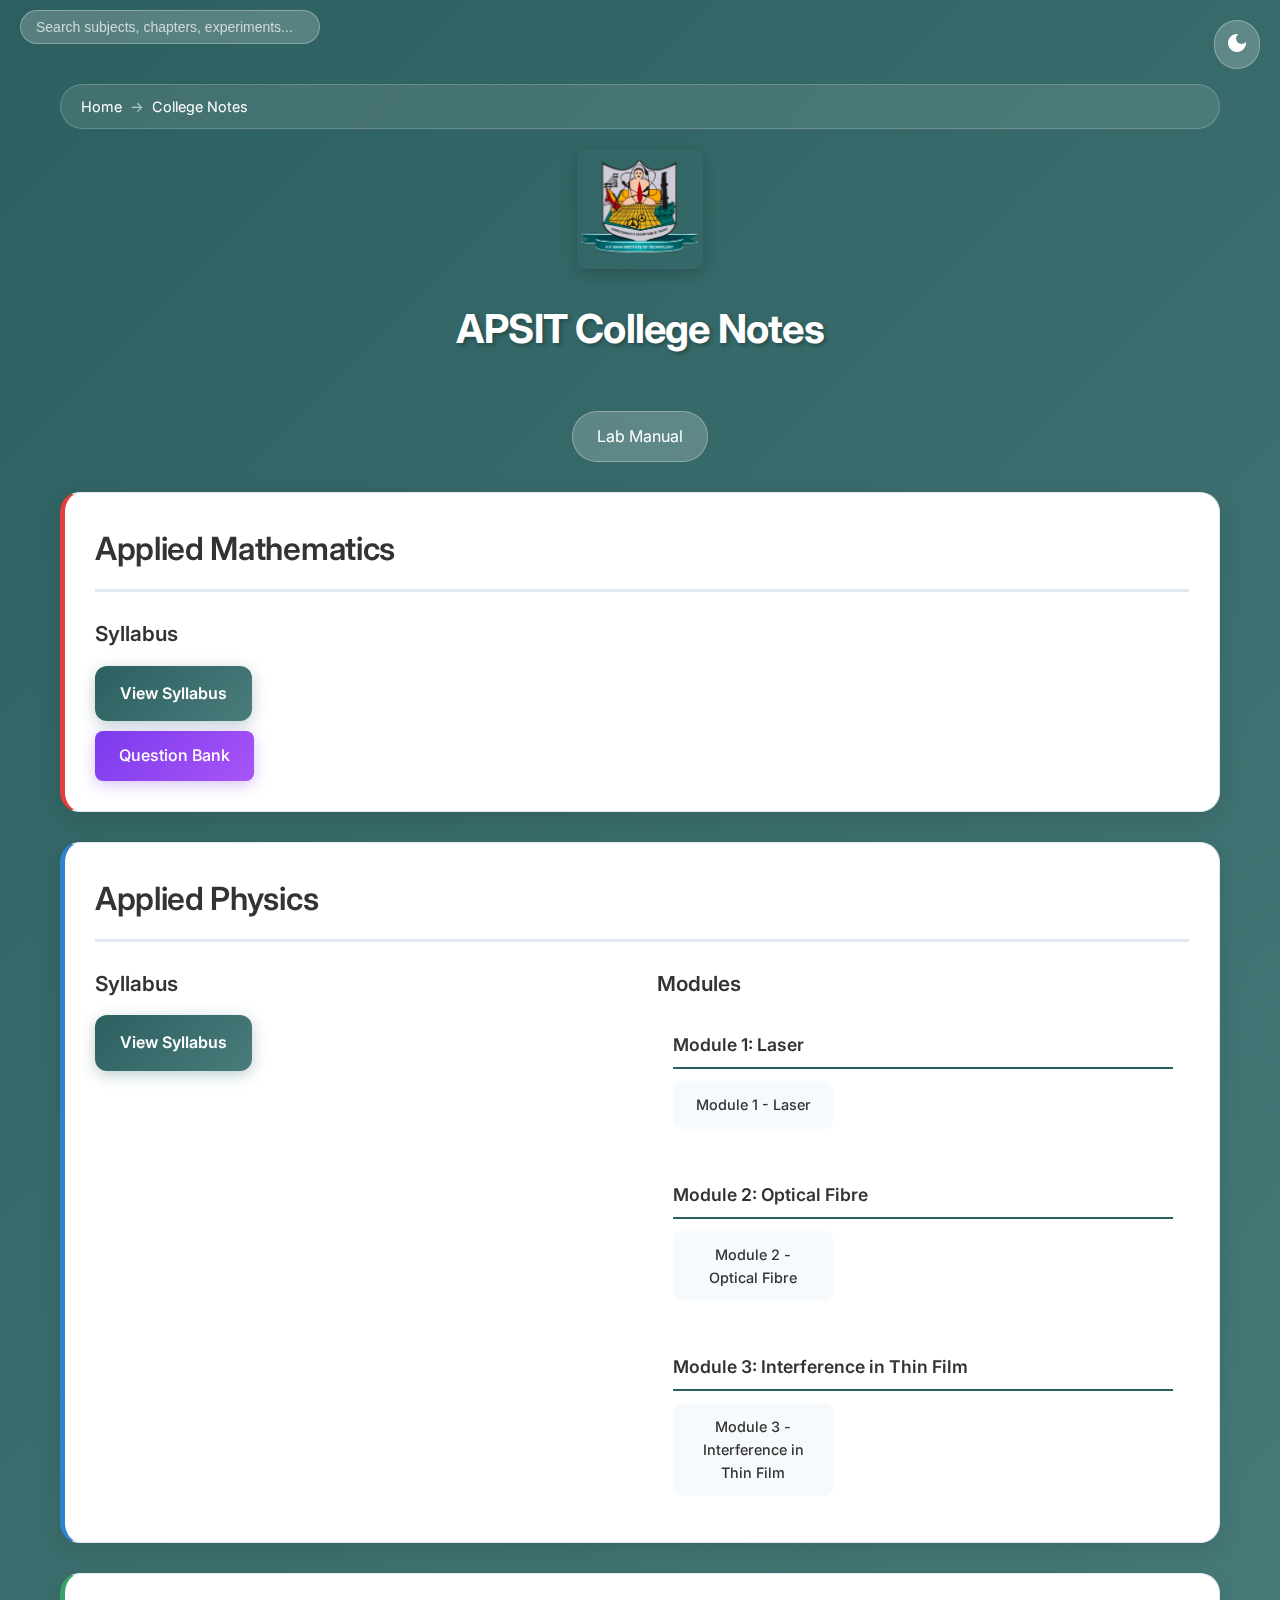
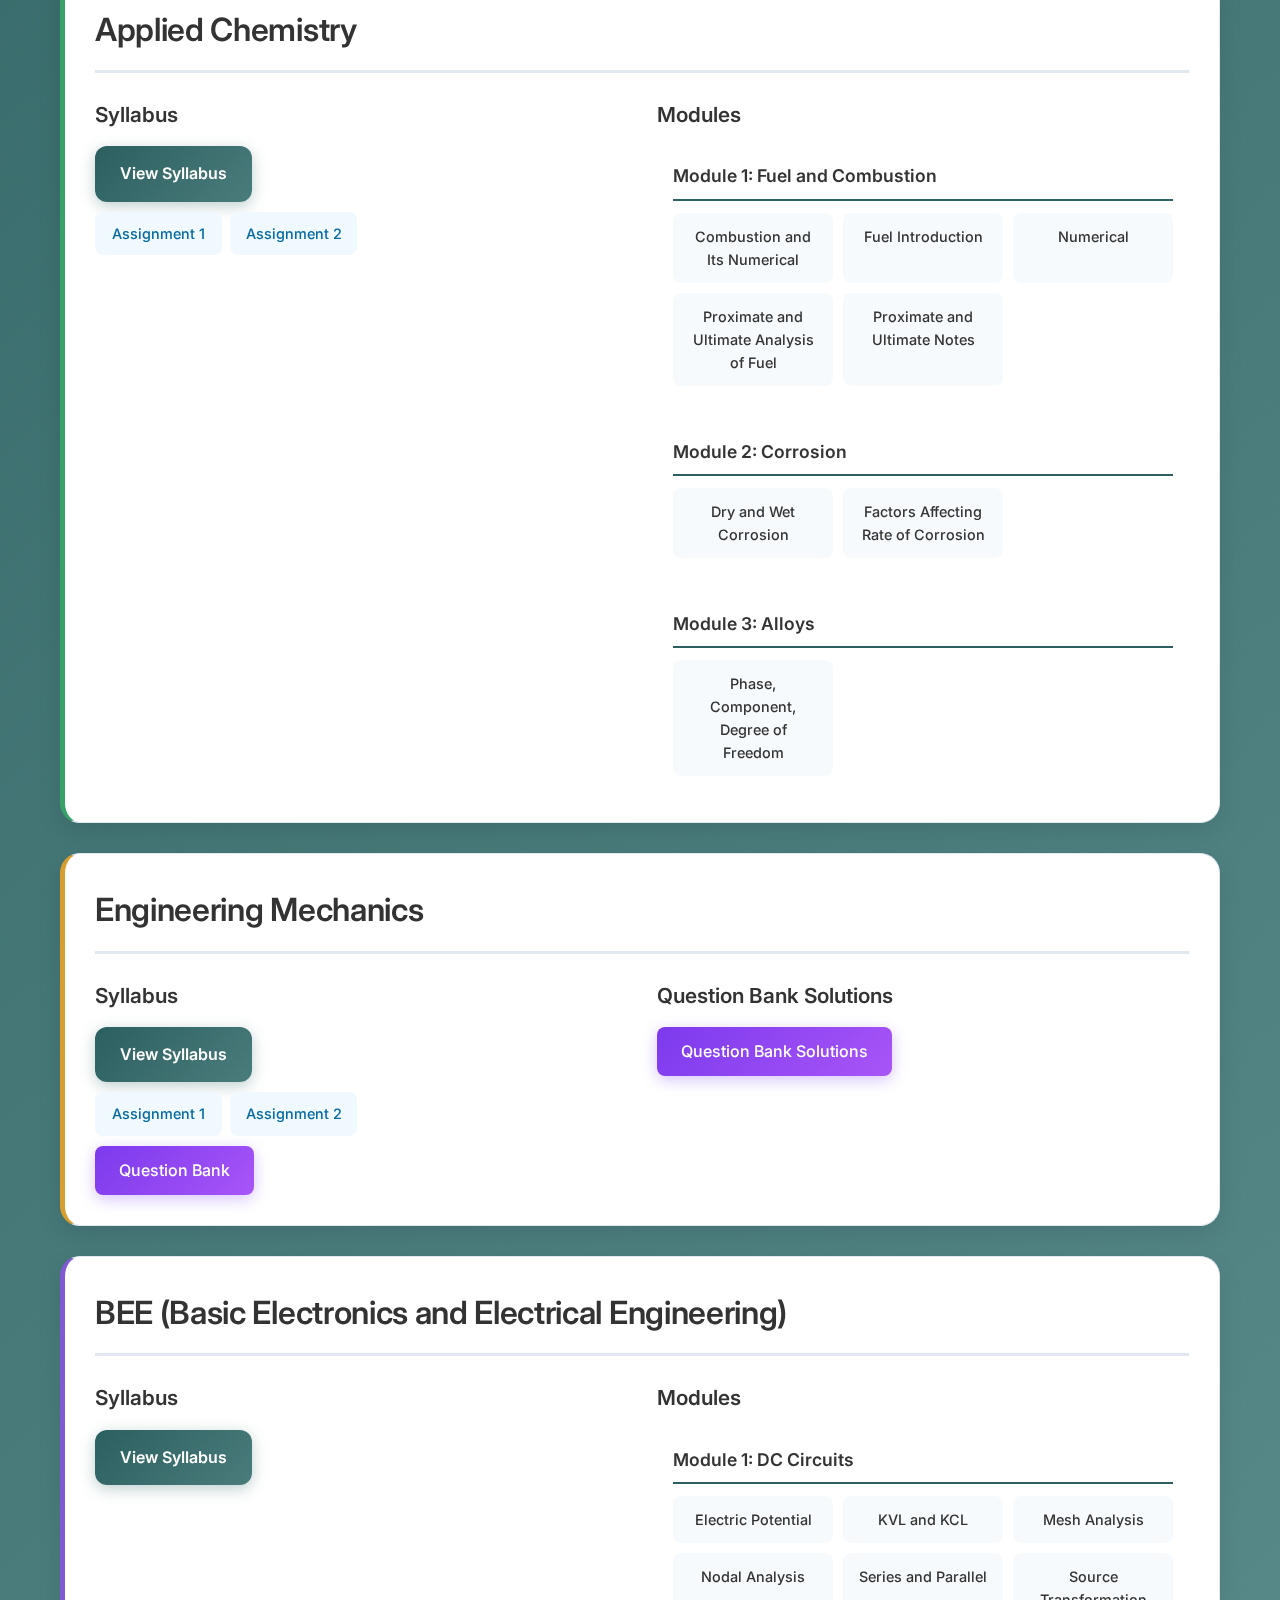
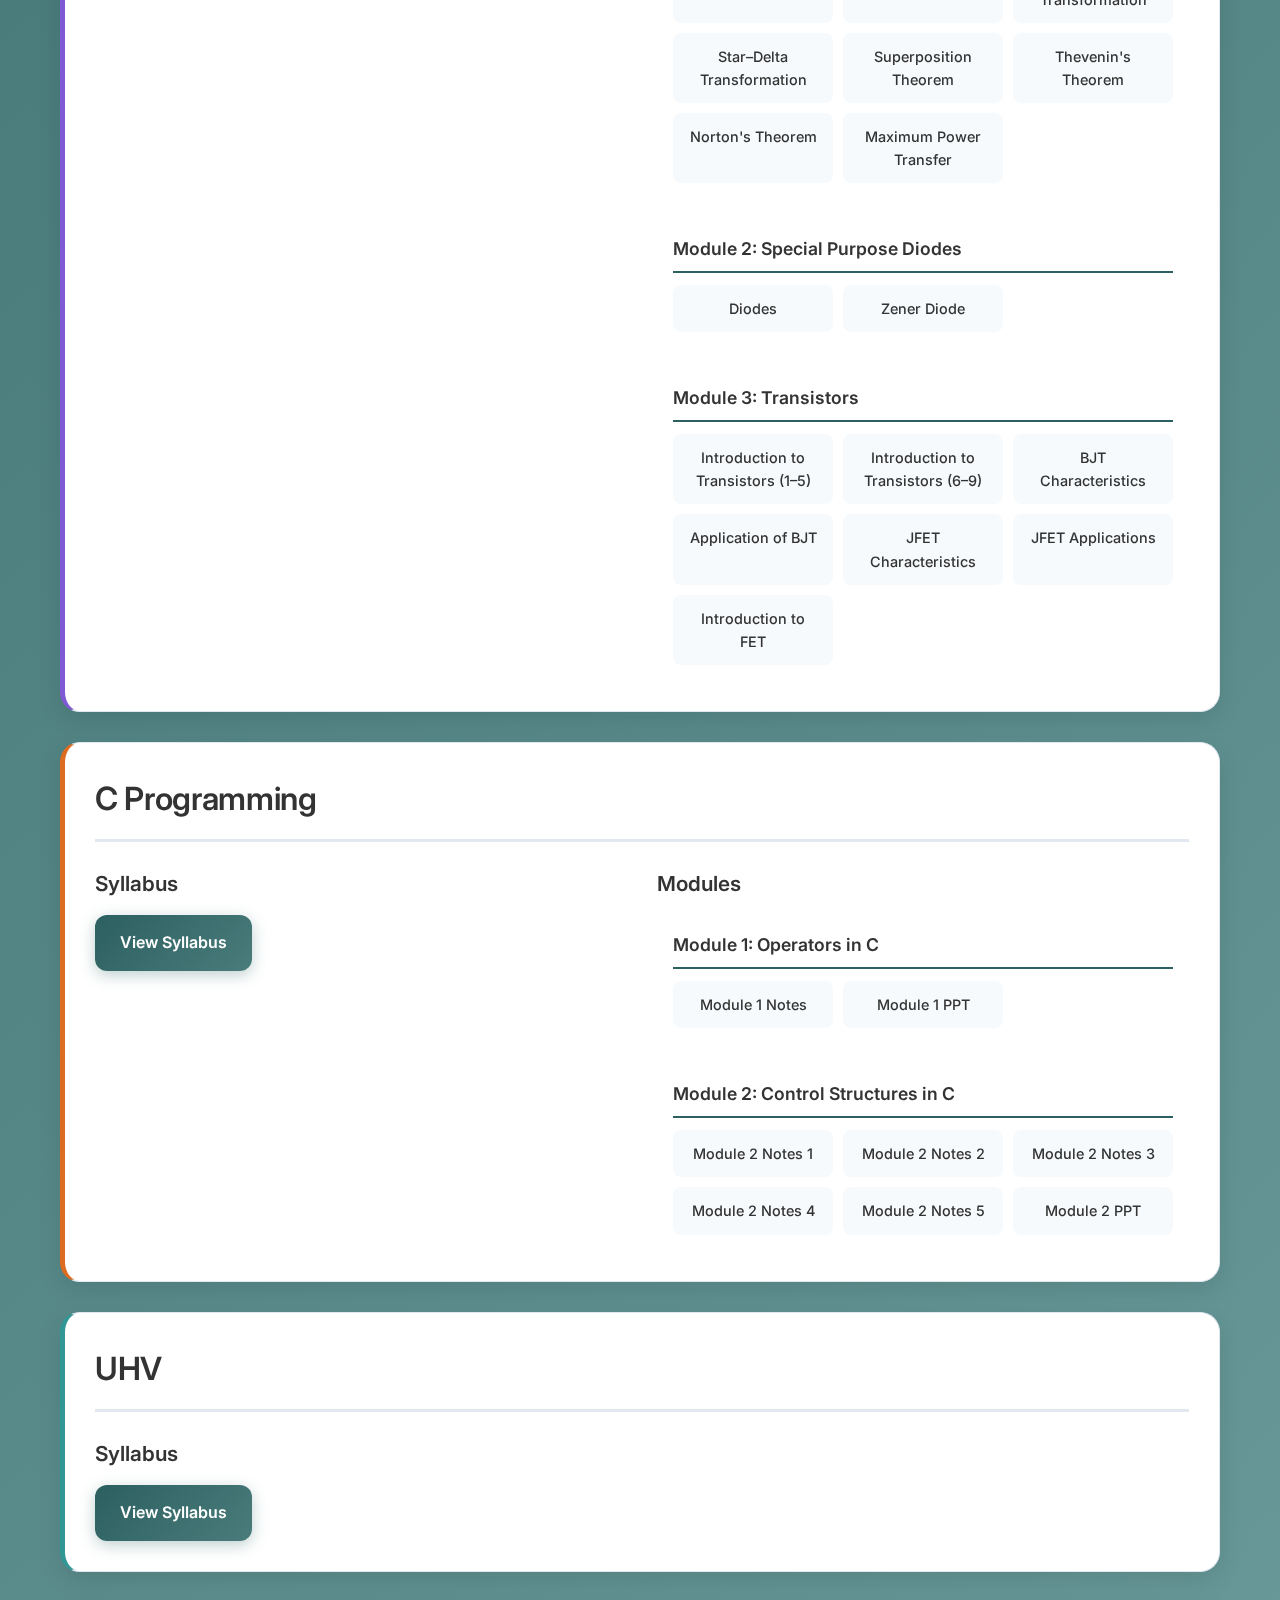
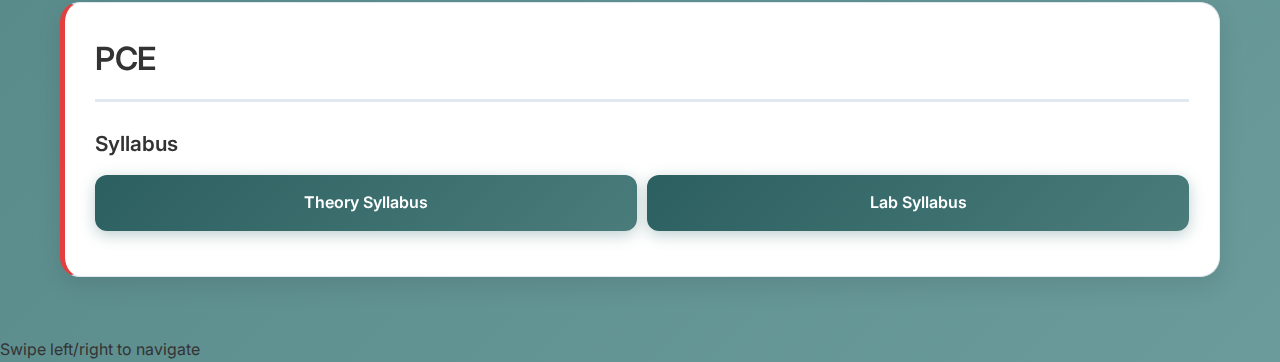
<file: index.html>
<!DOCTYPE html>
<html lang="en">
<head>
    <meta charset="UTF-8">
    <meta name="viewport" content="width=device-width, initial-scale=1.0">
    <title>APSIT College Notes - Syllabus & Notes</title>
    <link rel="icon" type="image/png" href="apsit-logo.png">
    <link rel="stylesheet" href="styles.css">
</head>
<body>
    <!-- Loading Overlay -->
    <div class="loading-overlay" id="loadingOverlay">
        <div class="loading-spinner"></div>
    </div>

    <!-- Search Bar -->
    <div class="search-container">
        <input type="text" class="search-bar" id="searchBar" placeholder="Search subjects, chapters, experiments...">
        <div class="search-results" id="searchResults"></div>
    </div>

    <!-- Theme Toggle -->
    <button class="theme-toggle" id="themeToggle">
        <svg class="theme-icon" viewBox="0 0 24 24" fill="currentColor">
            <path d="M12 3c-4.97 0-9 4.03-9 9s4.03 9 9 9 9-4.03 9-9c0-.46-.04-.92-.1-1.36-.98 1.37-2.58 2.26-4.4 2.26-2.98 0-5.4-2.42-5.4-5.4 0-1.81.89-3.42 2.26-4.4-.44-.06-.9-.1-1.36-.1z"/>
        </svg>
    </button>

    <div class="container">
        <!-- Breadcrumb Navigation -->
        <nav class="breadcrumb">
            <ol class="breadcrumb-list">
                <li class="breadcrumb-item">
                    <a href="#" class="breadcrumb-link">Home</a>
                </li>
                <li class="breadcrumb-item">
                    <span>College Notes</span>
                </li>
            </ol>
        </nav>

        <header>
            <div class="logo-container">
                <img src="apsit-logo.png" alt="APSIT Logo" class="college-logo">
            </div>
            <h1>APSIT College Notes</h1>
        </header>

        <nav class="nav-links">
            <a href="lab-manual.html" class="nav-link">Lab Manual</a>
        </nav>

        <div class="subjects-container">
            <!-- Applied Mathematics -->
            <div class="subject-section subject-1">
                <div class="subject-header">
                    <h2 class="subject-title">Applied Mathematics</h2>
                </div>
                <div class="content-sections">
                    <div class="syllabus-section">
                        <h3 class="section-title">Syllabus</h3>
                        <a href="https://drive.google.com/file/d/15AGE79hi7eCwrP06hQ0BGLtyLuAiztef/preview" class="syllabus-link">View Syllabus</a>
                        <div class="question-bank-container">
                            <a href="https://drive.google.com/file/d/1gxHMIClLsE3UvwXLAjGCfaq3NeJSHQIr/preview" class="question-bank-link">Question Bank</a>
                        </div>
                    </div>
                </div>
            </div>

            <!-- Applied Physics -->
            <div class="subject-section subject-2">
                <div class="subject-header">
                    <h2 class="subject-title">Applied Physics</h2>
                </div>
                <div class="content-sections">
                    <div class="syllabus-section">
                        <h3 class="section-title">Syllabus</h3>
                        <a href="#" class="syllabus-link">View Syllabus</a>
                    </div>
                    <div class="notes-section">
                        <h3 class="section-title">Modules</h3>
                        <div class="modules-container">
                            <div class="module-section">
                                <h4 class="module-title">Module 1: Laser</h4>
                                <div class="topics-grid">
                                    <a href="https://drive.google.com/file/d/12sTPH8vnsKpLwngeaFexYDu1HS0Py9Aq/preview" class="topic-link">Module 1 - Laser</a>
                                </div>
                            </div>
                            <div class="module-section">
                                <h4 class="module-title">Module 2: Optical Fibre</h4>
                                <div class="topics-grid">
                                    <a href="https://drive.google.com/file/d/1XsjCv8I4qQMFGqwgO6S7SQg09mWjWZos/preview" class="topic-link">Module 2 - Optical Fibre</a>
                                </div>
                            </div>
                            <div class="module-section">
                                <h4 class="module-title">Module 3: Interference in Thin Film</h4>
                                <div class="topics-grid">
                                    <a href="https://drive.google.com/file/d/19sZLRfzwf1AAF1zGxpTakrxIIsFJMfAO/preview" class="topic-link">Module 3 - Interference in Thin Film</a>
                                </div>
                            </div>
                        </div>
                    </div>
                </div>
            </div>

            <!-- Applied Chemistry -->
            <div class="subject-section subject-3">
                <div class="subject-header">
                    <h2 class="subject-title">Applied Chemistry</h2>
                </div>
                <div class="content-sections">
                    <div class="syllabus-section">
                        <h3 class="section-title">Syllabus</h3>
                        <a href="https://drive.google.com/file/d/1sriFbOXOuperqEkwFxHQi61PEaVMvv5g/preview" class="syllabus-link">View Syllabus</a>
                        <div class="assignments-grid">
                            <a href="https://drive.google.com/file/d/1SZw_fZRa8MpEUxucKeZP7wvGU-4REG5t/preview" class="assignment-link">Assignment 1</a>
                            <a href="https://drive.google.com/file/d/1ia9nwubPzHdNxsGkB0qLFPaS-Skhsi4b/preview" class="assignment-link">Assignment 2</a>
                        </div>
                    </div>
                    <div class="notes-section">
                        <h3 class="section-title">Modules</h3>
                        <div class="modules-container">
                            <div class="module-section">
                                <h4 class="module-title">Module 1: Fuel and Combustion</h4>
                                <div class="topics-grid">
                                    <a href="https://drive.google.com/file/d/1Dcc5-ce-3fZS8PI4Esl_FSDudrONMsO3/preview" class="topic-link">Combustion and Its Numerical</a>
                                    <a href="https://drive.google.com/file/d/1WlbRccLFr1P5f0IHOeYVzITPgryUeQLN/preview" class="topic-link">Fuel Introduction</a>
                                    <a href="https://drive.google.com/file/d/1kgwszjxFoV2q4pw8l-V28gYUZw90yZOT/preview" class="topic-link">Numerical</a>
                                    <a href="https://drive.google.com/file/d/1Msu9jraH0GYV34UHuePhSGAIJEb-kNyH/preview" class="topic-link">Proximate and Ultimate Analysis of Fuel</a>
                                    <a href="https://drive.google.com/file/d/1UHhB55eJkxBA__ShCZaaHACC-LS0V_hY/preview" class="topic-link">Proximate and Ultimate Notes</a>
                                </div>
                            </div>
                            <div class="module-section">
                                <h4 class="module-title">Module 2: Corrosion</h4>
                                <div class="topics-grid">
                                    <a href="https://drive.google.com/file/d/1KlxAA-0T3-Xu5NztXx4kKWA2Fc_LMKN2/preview" class="topic-link">Dry and Wet Corrosion</a>
                                    <a href="https://drive.google.com/file/d/1Gdyf8th8mm64GkAO3bR7e60Auh4zgzyr/preview" class="topic-link">Factors Affecting Rate of Corrosion</a>
                                </div>
                            </div>
                            <div class="module-section">
                                <h4 class="module-title">Module 3: Alloys</h4>
                                <div class="topics-grid">
                                    <a href="https://drive.google.com/file/d/1JhpI_grFlqsWM5wOHZqQ_v3B-2IZXAj4/preview" class="topic-link">Phase, Component, Degree of Freedom</a>
                                </div>
                            </div>
                        </div>
                    </div>
                </div>
            </div>

            <!-- Engineering Mechanics -->
            <div class="subject-section subject-4">
                <div class="subject-header">
                    <h2 class="subject-title">Engineering Mechanics</h2>
                </div>
                <div class="content-sections">
                    <div class="syllabus-section">
                        <h3 class="section-title">Syllabus</h3>
                        <a href="#" class="syllabus-link">View Syllabus</a>
                        <div class="assignments-grid">
                            <a href="https://drive.google.com/file/d/1w7FLgvOTye8i4tyFzgwPk1fyA1sb4ba1/preview" class="assignment-link">Assignment 1</a>
                            <a href="https://drive.google.com/file/d/1KdgdEOOHKKJHFlhBTywfS3Dl34eWSzQ2/preview" class="assignment-link">Assignment 2</a>
                        </div>
                        <div class="question-bank-container">
                            <a href="https://drive.google.com/file/d/15dgAh2ZETWJO2-Q5yvz33cV7FvOXGbKp/preview" class="question-bank-link">Question Bank</a>
                        </div>
                    </div>
                    <div class="notes-section">
                        <h3 class="section-title">Question Bank Solutions</h3>
                        <div class="question-bank-container">
                            <a href="https://drive.google.com/file/d/1fUCCfvXtAaNPb8AhaZdSb1lHQSrkYPBT/preview" class="question-bank-link">Question Bank Solutions</a>
                        </div>
                    </div>
                </div>
            </div>

            <!-- BEE (Basic Electronics and Electrical Engineering) -->
            <div class="subject-section subject-5">
                <div class="subject-header">
                    <h2 class="subject-title">BEE (Basic Electronics and Electrical Engineering)</h2>
                </div>
                <div class="content-sections">
                    <div class="syllabus-section">
                        <h3 class="section-title">Syllabus</h3>
                        <a href="https://drive.google.com/file/d/1Utk1N5KjJK9Q0KQDUSq9QMoxe4bhwR4-/preview" class="syllabus-link">View Syllabus</a>
                    </div>
                    <div class="notes-section">
                        <h3 class="section-title">Modules</h3>
                        <div class="modules-container">
                            <div class="module-section">
                                <h4 class="module-title">Module 1: DC Circuits</h4>
                                <div class="topics-grid">
                                    <a href="https://drive.google.com/file/d/1TLPmX0wLrP7Sz5KmYnQSRmF2WSaLZvlu/preview" class="topic-link">Electric Potential</a>
                                    <a href="https://drive.google.com/file/d/1pRa8qMD42WjIUg93I9V4j1AypsTrSTzM/preview" class="topic-link">KVL and KCL</a>
                                    <a href="https://drive.google.com/file/d/1LiElAhnBDsdLwIW-ONV70UDw4rQgwTSO/preview" class="topic-link">Mesh Analysis</a>
                                    <a href="https://drive.google.com/file/d/1fECxhAH74gy-b6zIPFf5uEdb0MDXFtfK/preview" class="topic-link">Nodal Analysis</a>
                                    <a href="https://drive.google.com/file/d/1EaO0Dv_-z9zQjrXK1_kUQu7FDUFcxIzc/preview" class="topic-link">Series and Parallel</a>
                                    <a href="https://drive.google.com/file/d/19ntJl7xJfMm2p9CYUtz8965QT4pfbDpJ/preview" class="topic-link">Source Transformation</a>
                                    <a href="https://drive.google.com/file/d/1IKbtCo-_PZG7zu3fIPAwgpvTEUMIWFjx/preview" class="topic-link">Star–Delta Transformation</a>
                                    <a href="https://drive.google.com/file/d/1VA8SsfIEkaQ1MguICak6NV6gP6F85jtL/preview" class="topic-link">Superposition Theorem</a>
                                    <a href="https://drive.google.com/file/d/1Lq51OO8Pq16m3paHn6ZLi7nojhCd2-h2/preview" class="topic-link">Thevenin's Theorem</a>
                                    <a href="https://drive.google.com/file/d/1rxArfbboQXvSiRpqlZ370SoAJ0S7344m/preview" class="topic-link">Norton's Theorem</a>
                                    <a href="https://drive.google.com/file/d/1Dh7KPLlqXgsQzh8FpL9f6J3U29Epm9Kw/preview" class="topic-link">Maximum Power Transfer</a>
                                </div>
                            </div>
                            <div class="module-section">
                                <h4 class="module-title">Module 2: Special Purpose Diodes</h4>
                                <div class="topics-grid">
                                    <a href="https://drive.google.com/file/d/1eSue18oXmj6h1jqK-hAtCV7GiaMMQ5Eb/preview" class="topic-link">Diodes</a>
                                    <a href="https://drive.google.com/file/d/1zi3P5bS7iggav7Kyn0u27frgNv56wZKH/preview" class="topic-link">Zener Diode</a>
                                </div>
                            </div>
                            <div class="module-section">
                                <h4 class="module-title">Module 3: Transistors</h4>
                                <div class="topics-grid">
                                    <a href="https://drive.google.com/file/d/1nxjgq5SHsBC3ZRr5H6-gwPsSC3YBsZu1/preview" class="topic-link">Introduction to Transistors (1–5)</a>
                                    <a href="https://drive.google.com/file/d/19B3fdCW65tX6Q9YvTBdcCNFKPhPUzRBo/preview" class="topic-link">Introduction to Transistors (6–9)</a>
                                    <a href="https://drive.google.com/file/d/1lQPzlCZi6KsVkbFaMFJbuBaQdSSDKwsg/preview" class="topic-link">BJT Characteristics</a>
                                    <a href="https://drive.google.com/file/d/1eNJ9YGp7MGd_0Vauen3exLbZiEvmM4KF/preview" class="topic-link">Application of BJT</a>
                                    <a href="https://drive.google.com/file/d/19t64FNoZlEtJf9btzkorEzZX46PHTpd3/preview" class="topic-link">JFET Characteristics</a>
                                    <a href="https://drive.google.com/file/d/1BbWxW0ZDvwR2ghhq00Fo-Gb21cFtBq4U/preview" class="topic-link">JFET Applications</a>
                                    <a href="https://drive.google.com/file/d/1EMHCbDPpNN27Kh-NvxWXYFrJiI89Gn2Q/preview" class="topic-link">Introduction to FET</a>
                                </div>
                            </div>
                        </div>
                    </div>
                </div>
            </div>

            <!-- C Programming -->
            <div class="subject-section subject-6">
                <div class="subject-header">
                    <h2 class="subject-title">C Programming</h2>
                </div>
                <div class="content-sections">
                    <div class="syllabus-section">
                        <h3 class="section-title">Syllabus</h3>
                        <a href="https://drive.google.com/file/d/1UdZsw6yvBqe90-1EsAMbxf07vonRT5Na/preview" class="syllabus-link">View Syllabus</a>
                    </div>
                    <div class="notes-section">
                        <h3 class="section-title">Modules</h3>
                        <div class="modules-container">
                            <div class="module-section">
                                <h4 class="module-title">Module 1: Operators in C</h4>
                                <div class="topics-grid">
                                    <a href="https://drive.google.com/file/d/1n0OD9YnHd2YpHAwkhGEVVafuyBkds7V-/preview" class="topic-link">Module 1 Notes</a>
                                    <a href="https://drive.google.com/file/d/112sjHXmUvLhuNwTbDuSrj7_WUJwQFFj9/preview" class="topic-link">Module 1 PPT</a>
                                </div>
                            </div>
                            <div class="module-section">
                                <h4 class="module-title">Module 2: Control Structures in C</h4>
                                <div class="topics-grid">
                                    <a href="https://drive.google.com/file/d/1xZ0imTjS8WiS8d5oL6B0kcgflkvqwDus/preview" class="topic-link">Module 2 Notes 1</a>
                                    <a href="https://drive.google.com/file/d/10Tyt_Gl57YpZ_vlbEtvIuzO2bm42T44S/preview" class="topic-link">Module 2 Notes 2</a>
                                    <a href="https://drive.google.com/file/d/1yp8607F-dE89tVlMga-rLabf1UuLMvtv/preview" class="topic-link">Module 2 Notes 3</a>
                                    <a href="https://drive.google.com/file/d/1ULSxEEP31QUKIwTLEe1qMOxKSekuuMJW/preview" class="topic-link">Module 2 Notes 4</a>
                                    <a href="https://drive.google.com/file/d/1nOYVkzRizqvjv29nFckxp3fLNQ5KlsVH/preview" class="topic-link">Module 2 Notes 5</a>
                                    <a href="https://drive.google.com/file/d/19kDkLxbM6cLnQweRmHjyRsuq4P9oNVTQ/preview" class="topic-link">Module 2 PPT</a>
                                </div>
                            </div>
                        </div>
                    </div>
                </div>
            </div>

            <!-- UHV -->
            <div class="subject-section subject-7">
                <div class="subject-header">
                    <h2 class="subject-title">UHV</h2>
                </div>
                <div class="content-sections">
                    <div class="syllabus-section">
                        <h3 class="section-title">Syllabus</h3>
                        <a href="https://drive.google.com/file/d/1EevWqk7Q5YDRlCGevgBbjKBKqtaOQmX-/preview" class="syllabus-link">View Syllabus</a>
                    </div>
                </div>
            </div>

            <!-- PCE -->
            <div class="subject-section subject-8">
                <div class="subject-header">
                    <h2 class="subject-title">PCE</h2>
                </div>
                <div class="content-sections">
                    <div class="syllabus-section">
                        <h3 class="section-title">Syllabus</h3>
                        <div class="syllabus-links">
                            <a href="https://drive.google.com/file/d/1QifNdg_7ONyA4Q0ffBzbSthvAbferd_3/preview" class="syllabus-link">Theory Syllabus</a>
                            <a href="https://drive.google.com/file/d/10ipFcjsantmUrEpE1y9L_YZUXuyz6Woi/preview" class="syllabus-link">Lab Syllabus</a>
                        </div>
                    </div>
                </div>
            </div>
        </div>
    </div>

    <!-- Floating Navigation Button -->
    <div class="floating-nav" id="floatingNav">
        <a href="lab-manual.html" class="floating-nav-btn">
            Lab Manual →
        </a>
    </div>

    <!-- Back to Top Button -->
    <button class="back-to-top" id="backToTop">
        <svg viewBox="0 0 24 24" fill="currentColor" style="width: 24px; height: 24px;">
            <path d="M7.41 15.41L12 10.83l4.59 4.58L18 14l-6-6-6 6z"/>
        </svg>
    </button>


    <!-- Mobile Swipe Hint -->
    <div class="swipe-hint" id="swipeHint">
        Swipe left/right to navigate
    </div>

    <script>
        // Enhanced JavaScript functionality
        document.addEventListener('DOMContentLoaded', function() {
            // Hide loading overlay
            setTimeout(() => {
                document.getElementById('loadingOverlay').classList.add('hidden');
            }, 1000);

            // Theme toggle functionality
            const themeToggle = document.getElementById('themeToggle');
            const body = document.body;
            
            // Load saved theme
            const savedTheme = localStorage.getItem('theme') || 'light';
            body.setAttribute('data-theme', savedTheme);
            
            themeToggle.addEventListener('click', () => {
                const currentTheme = body.getAttribute('data-theme');
                const newTheme = currentTheme === 'dark' ? 'light' : 'dark';
                body.setAttribute('data-theme', newTheme);
                localStorage.setItem('theme', newTheme);
            });

            // Scroll effects
            window.addEventListener('scroll', function() {
                const floatingNav = document.getElementById('floatingNav');
                const backToTop = document.getElementById('backToTop');
                const header = document.querySelector('header');
                const logo = document.querySelector('.college-logo');
                
                if (window.scrollY > 300) {
                    floatingNav.classList.add('visible');
                    backToTop.classList.add('visible');
                    header.classList.add('scrolled');
                    logo.classList.add('scrolled');
                } else {
                    floatingNav.classList.remove('visible');
                    backToTop.classList.remove('visible');
                    header.classList.remove('scrolled');
                    logo.classList.remove('scrolled');
                }
            });

            // Back to top functionality
            document.getElementById('backToTop').addEventListener('click', () => {
                window.scrollTo({ top: 0, behavior: 'smooth' });
            });


            // Mobile swipe gestures
            let startX = 0;
            let startY = 0;
            
            document.addEventListener('touchstart', (e) => {
                startX = e.touches[0].clientX;
                startY = e.touches[0].clientY;
            });
            
            document.addEventListener('touchend', (e) => {
                const endX = e.changedTouches[0].clientX;
                const endY = e.changedTouches[0].clientY;
                const diffX = startX - endX;
                const diffY = startY - endY;
                
                // Check if horizontal swipe is more significant than vertical
                if (Math.abs(diffX) > Math.abs(diffY) && Math.abs(diffX) > 50) {
                    if (diffX > 0) {
                        // Swipe left - go to lab manual
                        window.location.href = 'lab-manual.html';
                    } else {
                        // Swipe right - could add previous page functionality
                        console.log('Swipe right detected');
                    }
                }
            });

            // Hide swipe hint after 5 seconds
            setTimeout(() => {
                document.getElementById('swipeHint').style.display = 'none';
            }, 5000);

            // Search functionality
            const searchBar = document.getElementById('searchBar');
            const searchResults = document.getElementById('searchResults');
            
            // Get all searchable content
            const searchableContent = [
                ...document.querySelectorAll('.subject-title'),
                ...document.querySelectorAll('.module-title'),
                ...document.querySelectorAll('.topic-link'),
                ...document.querySelectorAll('.syllabus-link'),
                ...document.querySelectorAll('.experiment-title'),
                ...document.querySelectorAll('.experiment-link')
            ];
            
            searchBar.addEventListener('input', function() {
                const query = this.value.toLowerCase().trim();
                
                if (query.length < 2) {
                    searchResults.style.display = 'none';
                    return;
                }
                
                const results = searchableContent.filter(element => {
                    const text = element.textContent.toLowerCase();
                    return text.includes(query);
                });
                
                if (results.length === 0) {
                    searchResults.innerHTML = '<div class="search-result-item">No results found</div>';
                } else {
                    searchResults.innerHTML = results.map(element => {
                        const text = element.textContent;
                        const type = element.classList.contains('subject-title') ? 'Subject' :
                                   element.classList.contains('module-title') ? 'Module' :
                                   element.classList.contains('topic-link') ? 'Topic' :
                                   element.classList.contains('syllabus-link') ? 'Syllabus' :
                                   element.classList.contains('experiment-title') ? 'Experiment' : 'Link';
                        
                        return `<div class="search-result-item" onclick="scrollToElement('${element.id || element.textContent}')">
                            <strong>${type}:</strong> ${text}
                        </div>`;
                    }).join('');
                }
                
                searchResults.style.display = 'block';
            });
            
            // Hide search results when clicking outside
            document.addEventListener('click', function(e) {
                if (!searchBar.contains(e.target) && !searchResults.contains(e.target)) {
                    searchResults.style.display = 'none';
                }
            });
        });

        // Scroll to element function
        function scrollToElement(elementText) {
            const elements = document.querySelectorAll('.subject-title, .module-title, .topic-link, .syllabus-link, .experiment-title, .experiment-link');
            const element = Array.from(elements).find(el => el.textContent === elementText);
            
            if (element) {
                element.scrollIntoView({ behavior: 'smooth', block: 'center' });
                element.style.background = 'rgba(255, 255, 0, 0.3)';
                setTimeout(() => {
                    element.style.background = '';
                }, 2000);
            }
            
            document.getElementById('searchResults').style.display = 'none';
            document.getElementById('searchBar').value = '';
        }
    </script>
</body>
</html>
</file>
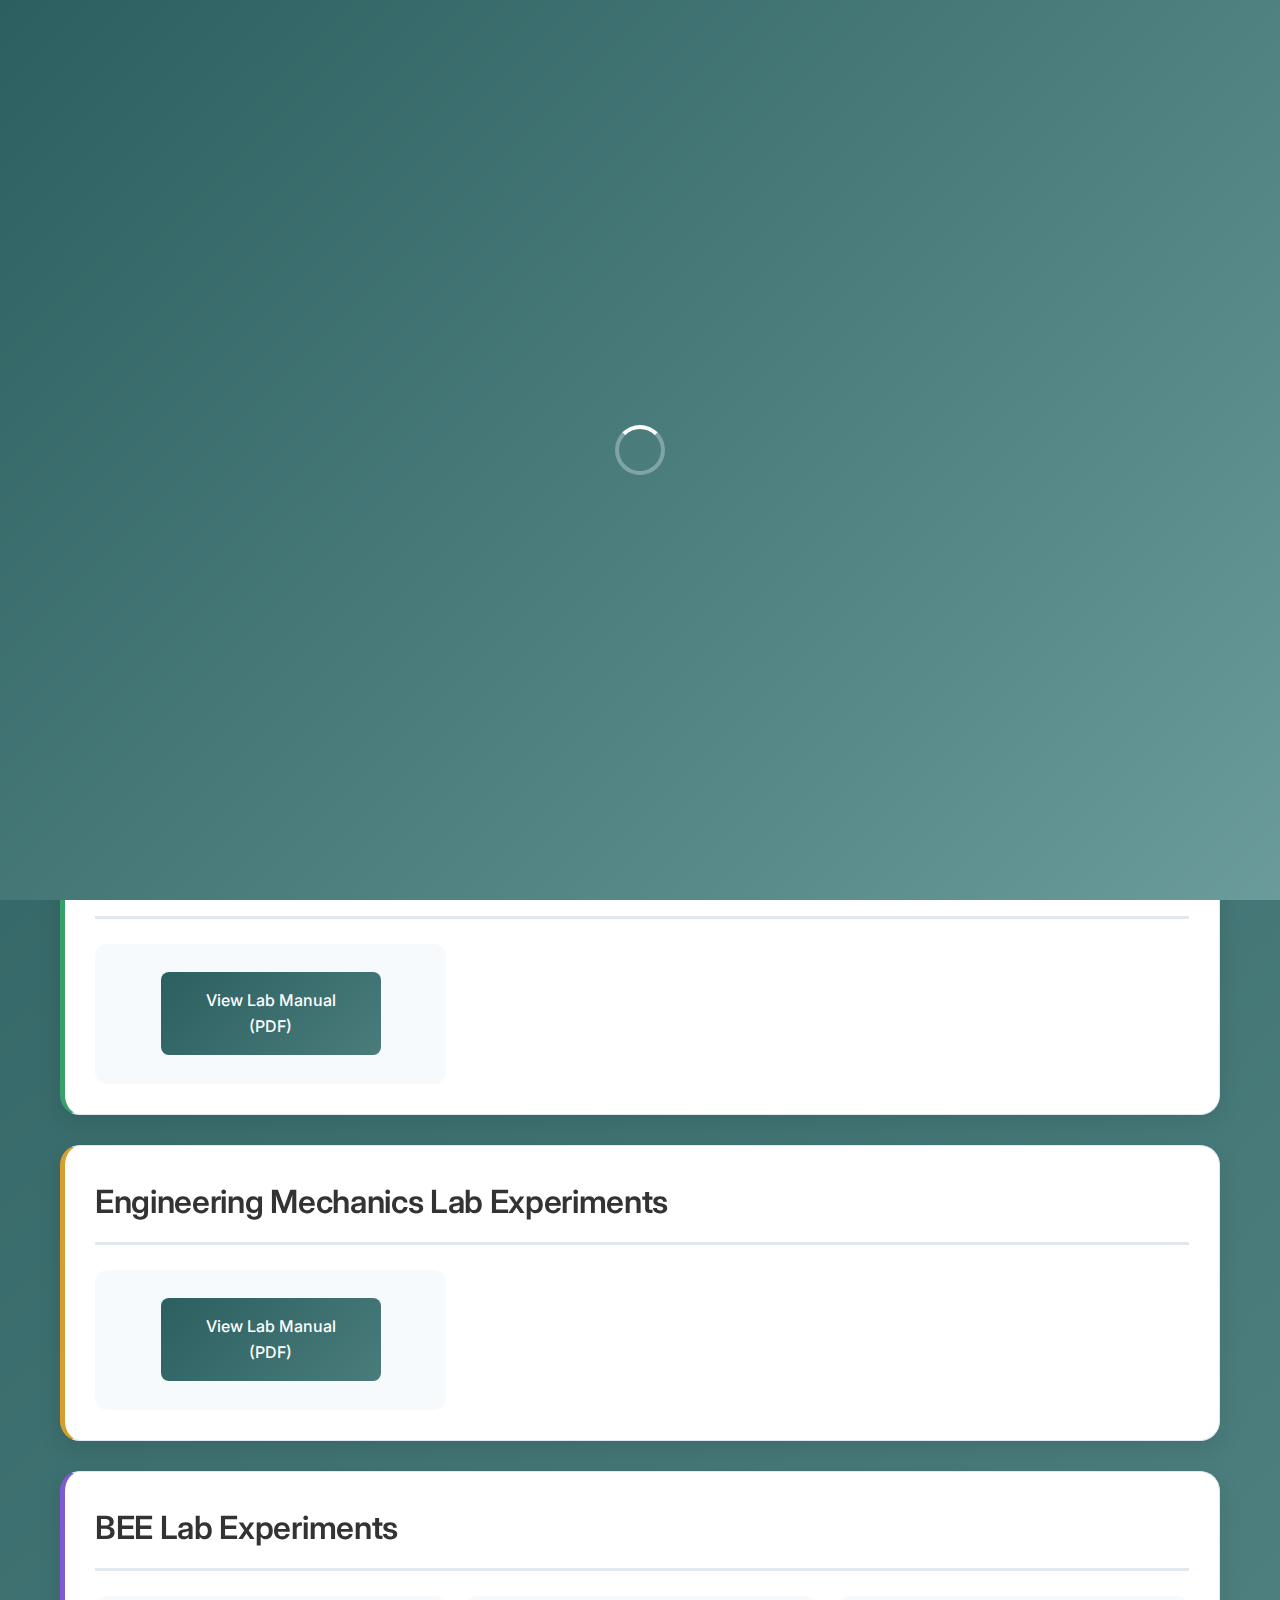
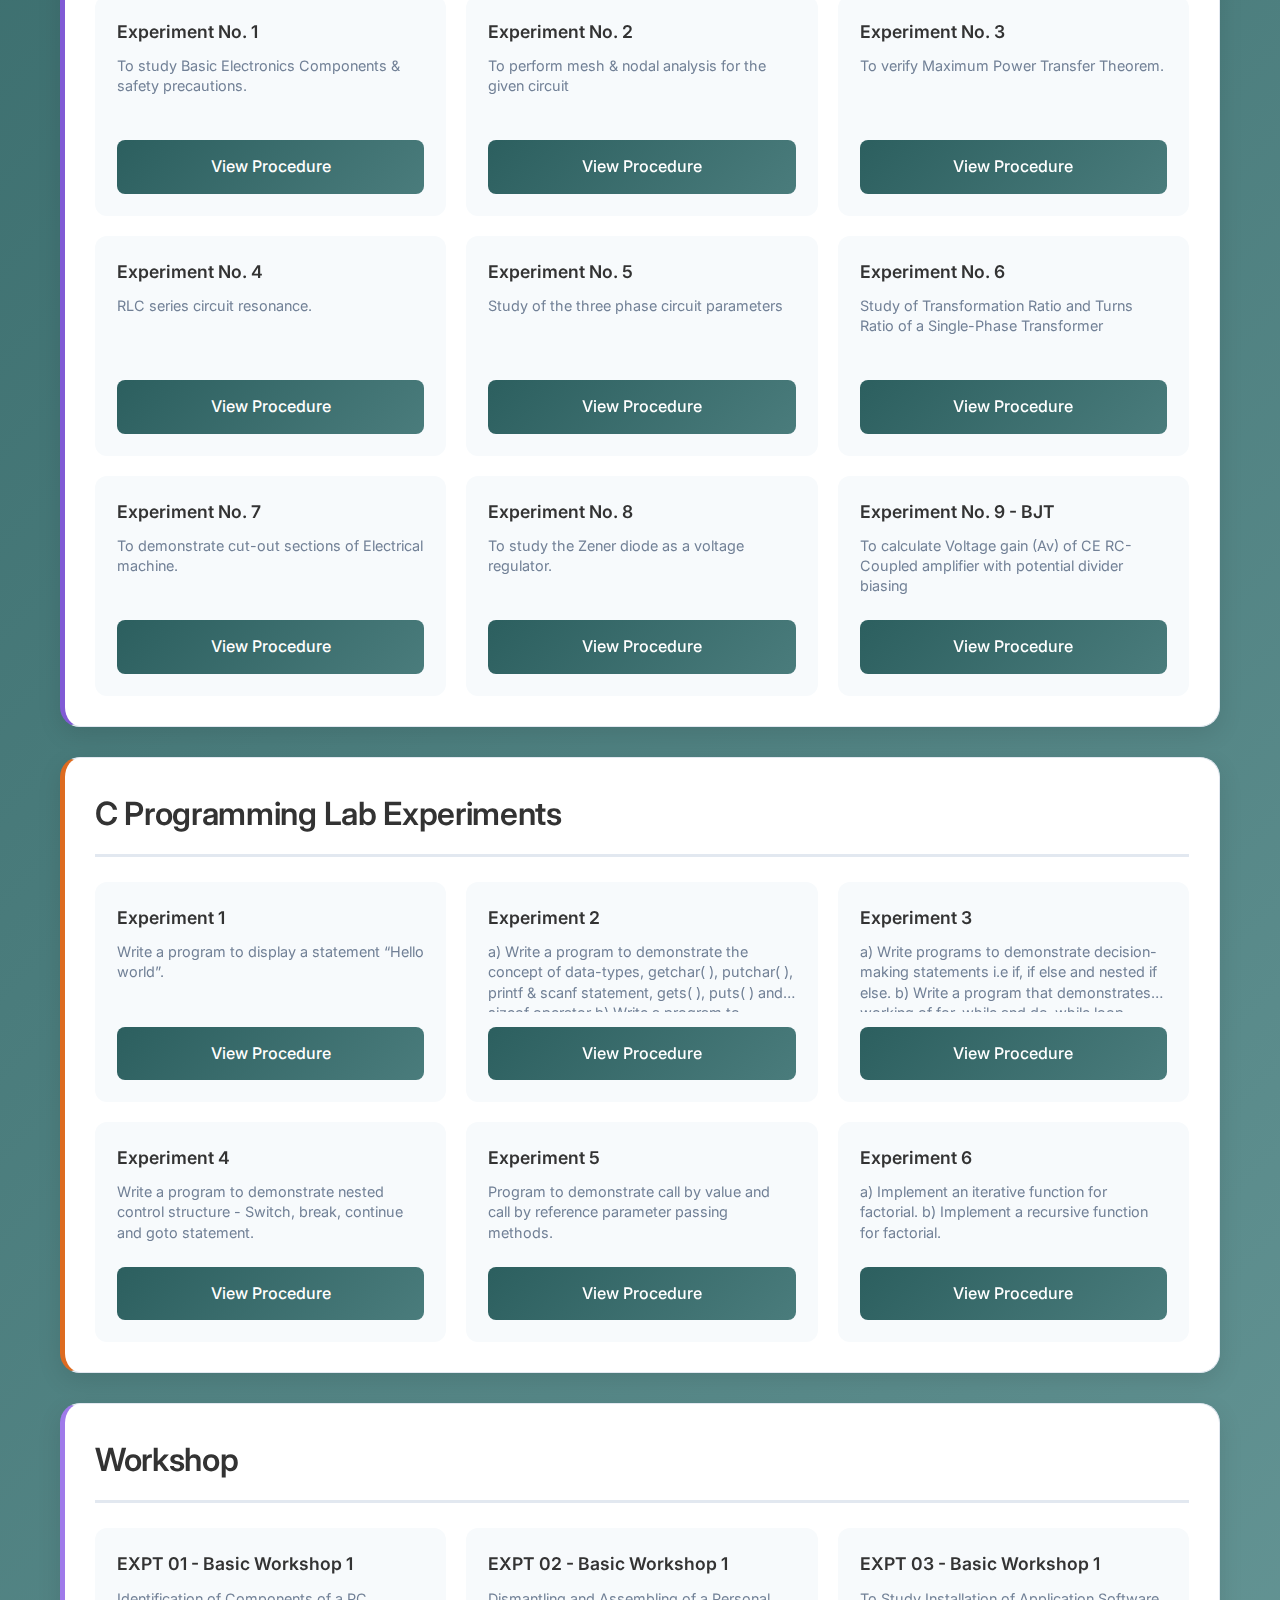
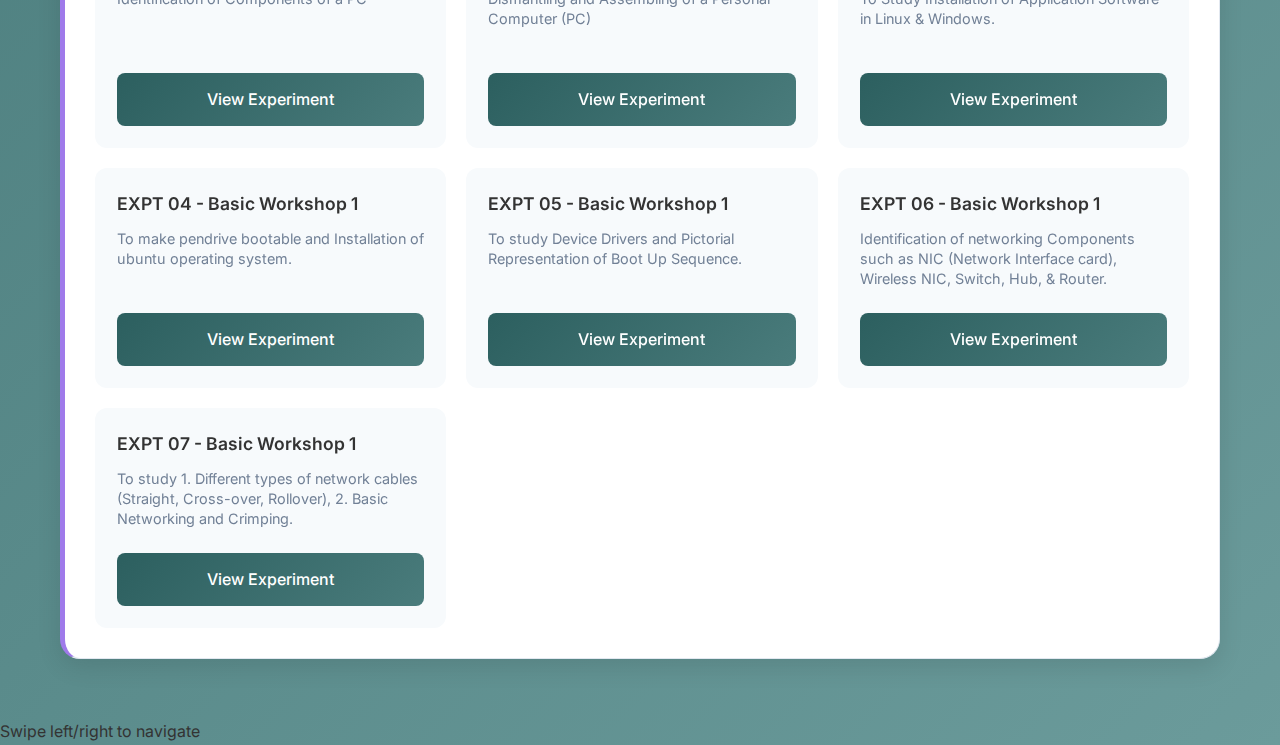
<file: lab-manual.html>
<!DOCTYPE html>
<html lang="en">
<head>
    <meta charset="UTF-8">
    <meta name="viewport" content="width=device-width, initial-scale=1.0">
    <title>APSIT Lab Manual - College Experiments</title>
    <link rel="icon" type="image/png" href="apsit-logo.png">
    <link rel="stylesheet" href="styles.css">
</head>
<body>
    <!-- Loading Overlay -->
    <div class="loading-overlay" id="loadingOverlay">
        <div class="loading-spinner"></div>
    </div>

    <!-- Search Bar -->
    <div class="search-container">
        <input type="text" class="search-bar" id="searchBar" placeholder="Search experiments, subjects, procedures...">
        <div class="search-results" id="searchResults"></div>
    </div>

    <!-- Theme Toggle -->
    <button class="theme-toggle" id="themeToggle">
        <svg class="theme-icon" viewBox="0 0 24 24" fill="currentColor">
            <path d="M12 3c-4.97 0-9 4.03-9 9s4.03 9 9 9 9-4.03 9-9c0-.46-.04-.92-.1-1.36-.98 1.37-2.58 2.26-4.4 2.26-2.98 0-5.4-2.42-5.4-5.4 0-1.81.89-3.42 2.26-4.4-.44-.06-.9-.1-1.36-.1z"/>
        </svg>
    </button>

    <div class="container">
        <!-- Breadcrumb Navigation -->
        <nav class="breadcrumb">
            <ol class="breadcrumb-list">
                <li class="breadcrumb-item">
                    <a href="index.html" class="breadcrumb-link">Home</a>
                </li>
                <li class="breadcrumb-item">
                    <span>Lab Manual</span>
                </li>
            </ol>
        </nav>

        <header>
            <div class="logo-container">
                <img src="apsit-logo.png" alt="APSIT Logo" class="college-logo">
            </div>
            <h1>APSIT Lab Manual</h1>
        </header>

        <nav class="nav-links">
            <a href="index.html" class="nav-link">Main Website</a>
        </nav>

        <div class="subjects-container">
            <!-- Applied Physics Lab Experiments -->
            <div class="subject-section subject-2">
                <div class="subject-header">
                    <h2 class="subject-title">Applied Physics Lab Experiments</h2>
                </div>
                <div class="experiments-grid">
                    <div class="experiment-card" style="text-align:center; width:100%">
                        <a href="https://drive.google.com/file/d/1B4CRHyrfw1Nu8Fqw0nV9WRf5HN8BEAVK/preview" class="experiment-link">View Lab Manual (PDF)</a>
                    </div>
                </div>
            </div>

            <!-- Applied Chemistry Lab Experiments -->
            <div class="subject-section subject-3">
                <div class="subject-header">
                    <h2 class="subject-title">Applied Chemistry Lab Experiments</h2>
                </div>
                <div class="experiments-grid">
                    <div class="experiment-card" style="text-align:center; width:100%">
                        <a href="https://drive.google.com/file/d/1Fy6kLGusrR5jqefILefpIcGEypeJUsqj/preview" class="experiment-link">View Lab Manual (PDF)</a>
                    </div>
                </div>
            </div>

            <!-- Engineering Mechanics Lab Experiments -->
            <div class="subject-section subject-4">
                <div class="subject-header">
                    <h2 class="subject-title">Engineering Mechanics Lab Experiments</h2>
                </div>
                <div class="experiments-grid">
                    <div class="experiment-card" style="text-align:center; width:100%">
                        <a href="https://drive.google.com/file/d/1N5nh7yJPdGGergcbQr7E-3Jrp7UF0Rqq/preview" class="experiment-link">View Lab Manual (PDF)</a>
                    </div>
                </div>
            </div>

            <!-- BEE Lab Experiments -->
            <div class="subject-section subject-5">
                <div class="subject-header">
                    <h2 class="subject-title">BEE Lab Experiments</h2>
                </div>
                <div class="experiments-grid">
                    <div class="experiment-card">
                        <h3 class="experiment-title">Experiment No. 1</h3>
                        <p class="experiment-description">To study Basic Electronics Components & safety precautions.</p>
                        <a href="https://drive.google.com/file/d/1xUj20X2U20pA_yOusZsiZOdzIVp4dCZC/preview" class="experiment-link">View Procedure</a>
                    </div>
                    <div class="experiment-card">
                        <h3 class="experiment-title">Experiment No. 2</h3>
                        <p class="experiment-description">To perform mesh & nodal analysis for the given circuit</p>
                        <a href="https://drive.google.com/file/d/1ua2mZvy3O7GlnvdWcJj6K11uh7Zdhfum/preview" class="experiment-link">View Procedure</a>
                    </div>
                    <div class="experiment-card">
                        <h3 class="experiment-title">Experiment No. 3</h3>
                        <p class="experiment-description">To verify Maximum Power Transfer Theorem.</p>
                        <a href="https://drive.google.com/file/d/1xgOPpfd25rkA2awrGfhj9gBbngftgPjG/preview" class="experiment-link">View Procedure</a>
                    </div>
                    <div class="experiment-card">
                        <h3 class="experiment-title">Experiment No. 4</h3>
                        <p class="experiment-description">RLC series circuit resonance.</p>
                        <a href="https://drive.google.com/file/d/1-klq7txjapt-O1QTaI9F3RtflTAzWS64/preview" class="experiment-link">View Procedure</a>
                    </div>
                    <div class="experiment-card">
                        <h3 class="experiment-title">Experiment No. 5</h3>
                        <p class="experiment-description">Study of the three phase circuit parameters</p>
                        <a href="https://drive.google.com/file/d/1Z-dwoJQSz7SStgnLL8oPz19bBZ3VazT0/preview" class="experiment-link">View Procedure</a>
                    </div>
                    <div class="experiment-card">
                        <h3 class="experiment-title">Experiment No. 6</h3>
                        <p class="experiment-description">Study of Transformation Ratio and Turns Ratio of a Single-Phase Transformer</p>
                        <a href="https://drive.google.com/file/d/1DWgEmiCzp6WyakwxZNT2hkHA8hHf8RwW/preview" class="experiment-link">View Procedure</a>
                    </div>
                    <div class="experiment-card">
                        <h3 class="experiment-title">Experiment No. 7</h3>
                        <p class="experiment-description">To demonstrate cut-out sections of Electrical machine.</p>
                        <a href="https://drive.google.com/file/d/1CkLZr7MboVB--4cYXVOzZUySZk5HCOzF/preview" class="experiment-link">View Procedure</a>
                    </div>
                    <div class="experiment-card">
                        <h3 class="experiment-title">Experiment No. 8</h3>
                        <p class="experiment-description">To study the Zener diode as a voltage regulator.</p>
                        <a href="https://drive.google.com/file/d/1gB-iWGxBQG_OHoRyvIedqsw7D3KG40ek/preview" class="experiment-link">View Procedure</a>
                    </div>
                    <div class="experiment-card">
                        <h3 class="experiment-title">Experiment No. 9 - BJT</h3>
                        <p class="experiment-description">To calculate Voltage gain (Av) of CE RC-Coupled amplifier with potential divider biasing</p>
                        <a href="https://drive.google.com/file/d/1P5YZt5GwMOs00RRiQ0AQd-1RxvJJBMTX/preview" class="experiment-link">View Procedure</a>
                    </div>
                </div>
            </div>

            <!-- C Programming Lab Experiments -->
            <div class="subject-section subject-6">
                <div class="subject-header">
                    <h2 class="subject-title">C Programming Lab Experiments</h2>
                </div>
                <div class="experiments-grid">
                    <div class="experiment-card">
                        <h3 class="experiment-title">Experiment 1</h3>
                        <p class="experiment-description">Write a program to display a statement “Hello world”.</p>
                        <a href="https://drive.google.com/file/d/1NEjoBClWBmlF6kmuuLG6vPvl4SrgDPzk/preview" class="experiment-link">View Procedure</a>
                    </div>
                    <div class="experiment-card">
                        <h3 class="experiment-title">Experiment 2</h3>
                        <p class="experiment-description">a) Write a program to demonstrate the concept of data-types, getchar( ), putchar( ), printf & scanf
                            statement, gets( ), puts( ) and sizeof operator
                            b) Write a program to demonstrate Operators-Arithmetic, Relational and logical, Assignment, Unary,
                            Conditional, Bitwise.</p>
                        <a href="https://drive.google.com/file/d/1sIIg03QlFSteJv6aoOLGlJqehn_0DaXE/preview" class="experiment-link">View Procedure</a>
                    </div>
                    <div class="experiment-card">
                        <h3 class="experiment-title">Experiment 3</h3>
                        <p class="experiment-description">a) Write programs to demonstrate decision-making statements i.e if, if else and nested if else.
                            b) Write a program that demonstrates working of for, while and do-while loop.</p>
                        <a href="https://drive.google.com/file/d/1AZvdtG-EbF418r-D0OCdrT0INEPdud8I/preview" class="experiment-link">View Procedure</a>
                    </div>
                    <div class="experiment-card">
                        <h3 class="experiment-title">Experiment 4</h3>
                        <p class="experiment-description">Write a program to demonstrate nested control structure - Switch, break, continue and goto statement.</p>
                        <a href="https://drive.google.com/file/d/1sTVWDvJni7AiRkvlT58ejOQ03FI6Xspz/preview" class="experiment-link">View Procedure</a>
                    </div>
                    <div class="experiment-card">
                        <h3 class="experiment-title">Experiment 5</h3>
                        <p class="experiment-description">Program to demonstrate call by value and call by reference parameter passing methods.</p>
                        <a href="https://drive.google.com/file/d/1XUSTXMYMZaeOoCCs5jx5bFeuebNQqsPL/preview" class="experiment-link">View Procedure</a>
                    </div>
                    <div class="experiment-card">
                        <h3 class="experiment-title">Experiment 6</h3>
                        <p class="experiment-description">a) Implement an iterative function for factorial.
                            b) Implement a recursive function for factorial.</p>
                        <a href="https://drive.google.com/file/d/1dOOkctw8eeAZGdcoorvXemgSzJmXF_vB/preview" class="experiment-link">View Procedure</a>
                    </div>
                </div>
            </div>

            <!-- Workshop -->
            <div class="subject-section subject-9">
                <div class="subject-header">
                    <h2 class="subject-title">Workshop</h2>
                </div>
                <div class="experiments-grid">
                    <div class="experiment-card">
                        <h3 class="experiment-title">EXPT 01 - Basic Workshop 1</h3>
                        <p class="experiment-description">Identification of Components of a PC</p>
                        <a href="https://drive.google.com/file/d/1KSrC1eNPrGY7fKOO54qftH4viJrinkHl/preview" class="experiment-link">View Experiment</a>
                    </div>
                    <div class="experiment-card">
                        <h3 class="experiment-title">EXPT 02 - Basic Workshop 1</h3>
                        <p class="experiment-description">Dismantling and Assembling of a Personal Computer (PC)</p>
                        <a href="https://drive.google.com/file/d/1MITgN2H5jOZqWB3LzIb4IyoHG8RstfEj/preview" class="experiment-link">View Experiment</a>
                    </div>
                    <div class="experiment-card">
                        <h3 class="experiment-title">EXPT 03 - Basic Workshop 1</h3>
                        <p class="experiment-description">To Study Installation of Application Software in Linux & Windows.</p>
                        <a href="https://drive.google.com/file/d/1_lsRD3qPv_YofKCix1uEjUAzW6PL2WP5/preview" class="experiment-link">View Experiment</a>
                    </div>
                    <div class="experiment-card">
                        <h3 class="experiment-title">EXPT 04 - Basic Workshop 1</h3>
                        <p class="experiment-description">To make pendrive bootable and Installation of ubuntu operating system.</p>
                        <a href="https://drive.google.com/file/d/1awRCq9vLkfmm_9z_NAx65-gdbHuPvXX0/preview" class="experiment-link">View Experiment</a>
                    </div>
                    <div class="experiment-card">
                        <h3 class="experiment-title">EXPT 05 - Basic Workshop 1</h3>
                        <p class="experiment-description">To study Device Drivers and Pictorial Representation of Boot Up Sequence.</p>
                        <a href="https://drive.google.com/file/d/1xU5BABMOO52drgOJEn91im8X2-BqXAy1/preview" class="experiment-link">View Experiment</a>
                    </div>
                    <div class="experiment-card">
                        <h3 class="experiment-title">EXPT 06 - Basic Workshop 1</h3>
                        <p class="experiment-description">Identification of networking Components such as NIC (Network Interface card), Wireless
                            NIC, Switch, Hub, & Router.</p>
                        <a href="https://drive.google.com/file/d/1XyccWLAboRkMGxIy21sUW7xcPPHtX3bH/preview" class="experiment-link">View Experiment</a>
                    </div>
                    <div class="experiment-card">
                        <h3 class="experiment-title">EXPT 07 - Basic Workshop 1</h3>
                        <p class="experiment-description">To study
                            1. Different types of network cables (Straight, Cross-over, Rollover),
                            2. Basic Networking and Crimping.</p>
                        <a href="https://drive.google.com/file/d/1mZbAvh--077mc4e6ylOTdsW63-t8W-wd/preview" class="experiment-link">View Experiment</a>
                    </div>
                </div>
            </div>
        </div>
    </div>

    <!-- Floating Navigation Button -->
    <div class="floating-nav" id="floatingNav">
        <a href="index.html" class="floating-nav-btn">
            Main Website →
        </a>
    </div>

    <!-- Back to Top Button -->
    <button class="back-to-top" id="backToTop">
        <svg viewBox="0 0 24 24" fill="currentColor" style="width: 24px; height: 24px;">
            <path d="M7.41 15.41L12 10.83l4.59 4.58L18 14l-6-6-6 6z"/>
        </svg>
    </button>

    <!-- Mobile Swipe Hint -->
    <div class="swipe-hint" id="swipeHint">
        Swipe left/right to navigate
    </div>

    <script>
        // Enhanced JavaScript functionality
        document.addEventListener('DOMContentLoaded', function() {
            // Hide loading overlay
            setTimeout(() => {
                document.getElementById('loadingOverlay').classList.add('hidden');
            }, 1000);

            // Theme toggle functionality
            const themeToggle = document.getElementById('themeToggle');
            const body = document.body;
            
            // Load saved theme
            const savedTheme = localStorage.getItem('theme') || 'light';
            body.setAttribute('data-theme', savedTheme);
            
            themeToggle.addEventListener('click', () => {
                const currentTheme = body.getAttribute('data-theme');
                const newTheme = currentTheme === 'dark' ? 'light' : 'dark';
                body.setAttribute('data-theme', newTheme);
                localStorage.setItem('theme', newTheme);
            });

            // Scroll effects
            window.addEventListener('scroll', function() {
                const floatingNav = document.getElementById('floatingNav');
                const backToTop = document.getElementById('backToTop');
                const header = document.querySelector('header');
                const logo = document.querySelector('.college-logo');
                
                if (window.scrollY > 300) {
                    floatingNav.classList.add('visible');
                    backToTop.classList.add('visible');
                    header.classList.add('scrolled');
                    logo.classList.add('scrolled');
                } else {
                    floatingNav.classList.remove('visible');
                    backToTop.classList.remove('visible');
                    header.classList.remove('scrolled');
                    logo.classList.remove('scrolled');
                }
            });

            // Back to top functionality
            document.getElementById('backToTop').addEventListener('click', () => {
                window.scrollTo({ top: 0, behavior: 'smooth' });
            });


            // Mobile swipe gestures
            let startX = 0;
            let startY = 0;
            
            document.addEventListener('touchstart', (e) => {
                startX = e.touches[0].clientX;
                startY = e.touches[0].clientY;
            });
            
            document.addEventListener('touchend', (e) => {
                const endX = e.changedTouches[0].clientX;
                const endY = e.changedTouches[0].clientY;
                const diffX = startX - endX;
                const diffY = startY - endY;
                
                // Check if horizontal swipe is more significant than vertical
                if (Math.abs(diffX) > Math.abs(diffY) && Math.abs(diffX) > 50) {
                    if (diffX < 0) {
                        // Swipe right - go to main website
                        window.location.href = 'index.html';
                    } else {
                        // Swipe left - could add next page functionality
                        console.log('Swipe left detected');
                    }
                }
            });

            // Hide swipe hint after 5 seconds
            setTimeout(() => {
                document.getElementById('swipeHint').style.display = 'none';
            }, 5000);

            // Search functionality
            const searchBar = document.getElementById('searchBar');
            const searchResults = document.getElementById('searchResults');
            
            // Get all searchable content
            const searchableContent = [
                ...document.querySelectorAll('.subject-title'),
                ...document.querySelectorAll('.experiment-title'),
                ...document.querySelectorAll('.experiment-link'),
                ...document.querySelectorAll('.experiment-description')
            ];
            
            searchBar.addEventListener('input', function() {
                const query = this.value.toLowerCase().trim();
                
                if (query.length < 2) {
                    searchResults.style.display = 'none';
                    return;
                }
                
                const results = searchableContent.filter(element => {
                    const text = element.textContent.toLowerCase();
                    return text.includes(query);
                });
                
                if (results.length === 0) {
                    searchResults.innerHTML = '<div class="search-result-item">No results found</div>';
                } else {
                    searchResults.innerHTML = results.map(element => {
                        const text = element.textContent;
                        const type = element.classList.contains('subject-title') ? 'Subject' :
                                   element.classList.contains('experiment-title') ? 'Experiment' :
                                   element.classList.contains('experiment-link') ? 'Procedure' : 'Description';
                        
                        return `<div class="search-result-item" onclick="scrollToElement('${element.id || element.textContent}')">
                            <strong>${type}:</strong> ${text}
                        </div>`;
                    }).join('');
                }
                
                searchResults.style.display = 'block';
            });
            
            // Hide search results when clicking outside
            document.addEventListener('click', function(e) {
                if (!searchBar.contains(e.target) && !searchResults.contains(e.target)) {
                    searchResults.style.display = 'none';
                }
            });
        });

        // Scroll to element function
        function scrollToElement(elementText) {
            const elements = document.querySelectorAll('.subject-title, .experiment-title, .experiment-link, .experiment-description');
            const element = Array.from(elements).find(el => el.textContent === elementText);
            
            if (element) {
                element.scrollIntoView({ behavior: 'smooth', block: 'center' });
                element.style.background = 'rgba(255, 255, 0, 0.3)';
                setTimeout(() => {
                    element.style.background = '';
                }, 2000);
            }
            
            document.getElementById('searchResults').style.display = 'none';
            document.getElementById('searchBar').value = '';
        }
    </script>
</body>
</html>
</file>
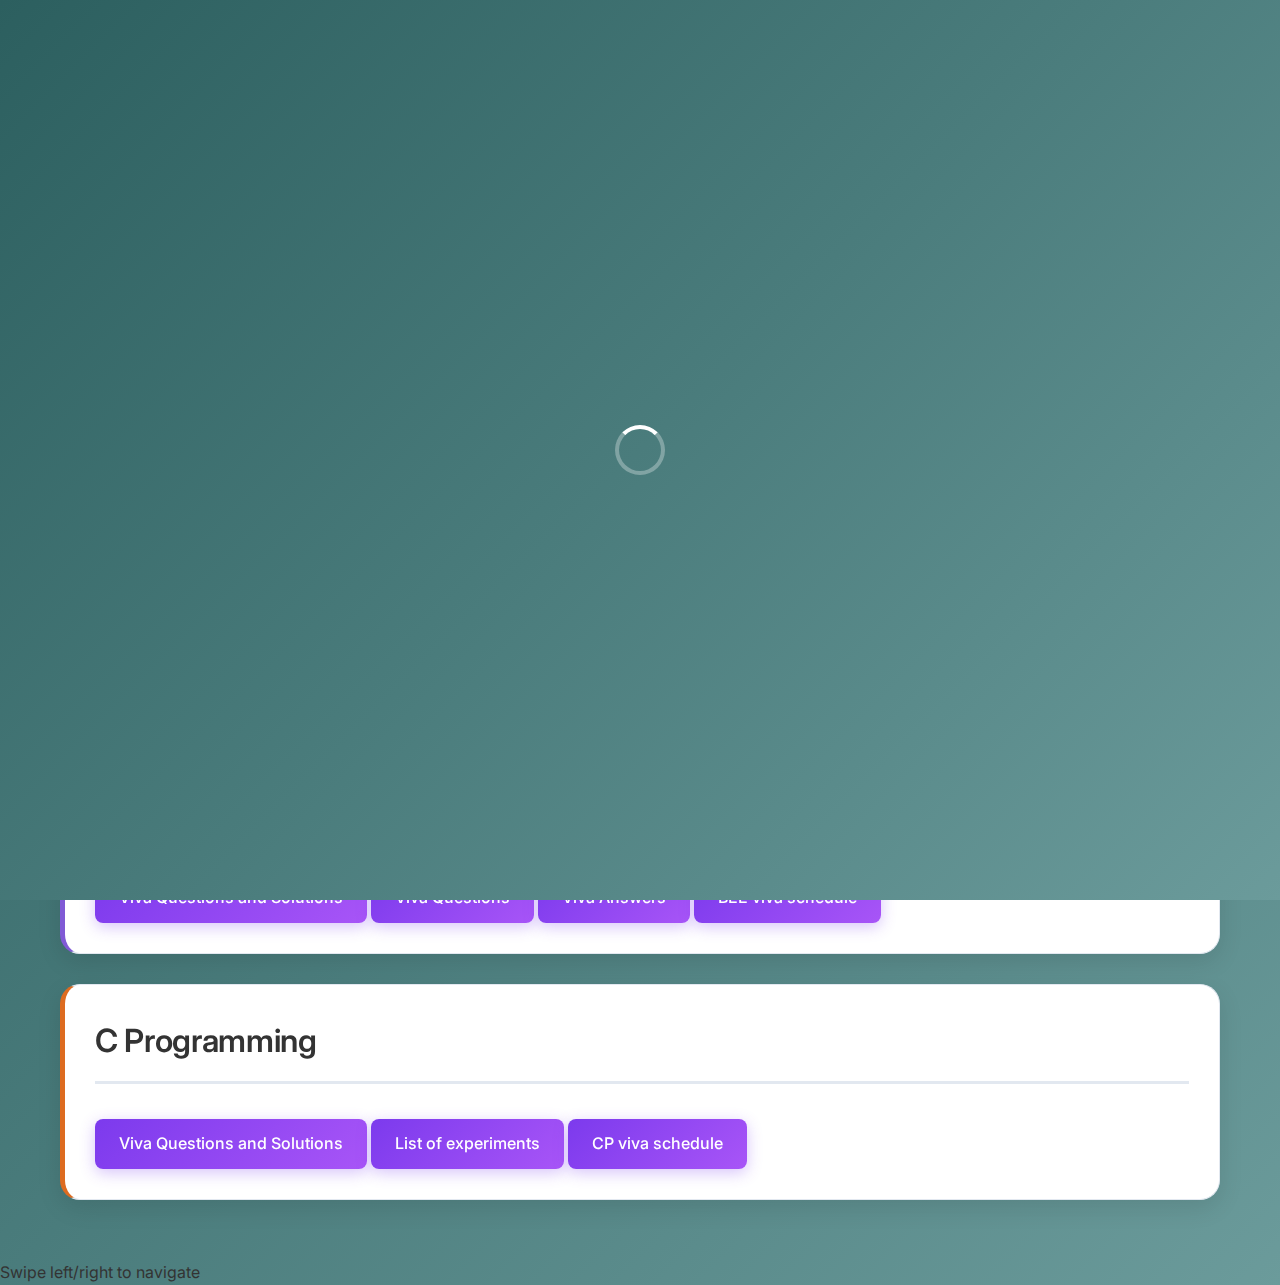
<file: viva.html>
<!DOCTYPE html>
<html lang="en">
<head>
    <meta charset="UTF-8">
    <meta name="viewport" content="width=device-width, initial-scale=1.0">
    <title>APSIT Viva - Questions and Solutions</title>
    <link rel="icon" type="image/png" href="apsit-logo.png">
    <link rel="stylesheet" href="styles.css">
</head>
<body>
    <!-- Loading Overlay -->
    <div class="loading-overlay" id="loadingOverlay">
        <div class="loading-spinner"></div>
    </div>

    <!-- Search Bar -->
    <div class="search-container">
        <input type="text" class="search-bar" id="searchBar" placeholder="Search subjects, viva questions...">
        <div class="search-results" id="searchResults"></div>
    </div>

    <!-- Theme Toggle -->
    <button class="theme-toggle" id="themeToggle">
        <svg class="theme-icon" viewBox="0 0 24 24" fill="currentColor">
            <path d="M12 3c-4.97 0-9 4.03-9 9s4.03 9 9 9 9-4.03 9-9c0-.46-.04-.92-.1-1.36-.98 1.37-2.58 2.26-4.4 2.26-2.98 0-5.4-2.42-5.4-5.4 0-1.81.89-3.42 2.26-4.4-.44-.06-.9-.1-1.36-.1z"/>
        </svg>
    </button>

    <div class="container">
        <!-- Breadcrumb Navigation -->
        <nav class="breadcrumb">
            <ol class="breadcrumb-list">
                <li class="breadcrumb-item">
                    <a href="index.html" class="breadcrumb-link">Home</a>
                </li>
                <li class="breadcrumb-item">
                    <span>Viva</span>
                </li>
            </ol>
        </nav>

        <header>
            <div class="logo-container">
                <img src="apsit-logo.png" alt="APSIT Logo" class="college-logo">
            </div>
            <h1>APSIT Viva</h1>
        </header>

        <nav class="nav-links">
            <a href="index.html" class="nav-link">Main Website</a>
            <a href="lab-manual.html" class="nav-link">Lab Manual</a>
        </nav>

        <div class="subjects-container">
            <!-- Engineering Mechanics -->
            <div class="subject-section subject-4">
                <div class="subject-header">
                    <h2 class="subject-title">Engineering Mechanics</h2>
                </div>
                <div class="content-sections">
                    <div class="syllabus-section">
                        <div class="question-bank-container">
                            <a href="https://drive.google.com/file/d/1__JOr69_7lvqYD0OrgJfxSiOxr8uFpN2/preview" class="question-bank-link">Viva Questions and Solutions</a>
                            <a href="https://drive.google.com/file/d/1tg3zMbxdri-WWzzHhcL2wF1urAwJzvJf/preview" class="question-bank-link">EM viva schedule</a>
                        </div>
                    </div>
                </div>
            </div>

            <!-- BEEE -->
            <div class="subject-section subject-5">
                <div class="subject-header">
                    <h2 class="subject-title">BEE (Basic Electronics and Electrical Engineering)</h2>
                </div>
                <div class="content-sections">
                    <div class="syllabus-section">
                        <div class="question-bank-container">
                            <a href="https://drive.google.com/file/d/1ESdxi83IGYz2KwGoFeS1E9PVu2M-d6xN/preview" class="question-bank-link">Viva Questions and Solutions</a>
                            <a href="https://drive.google.com/file/d/1uLa8WHFAnj4fwGQvZY0jTcOyqA76VCA7/preview" class="question-bank-link">Viva Questions</a>
                            <a href="https://drive.google.com/file/d/1ChjM2ONxaEmv6m7Jit1fCLUoEYWJPJ6m/preview" class="question-bank-link">Viva Answers</a>
                            <a href="https://drive.google.com/file/d/1kIYals32pTljuoWF6ePWDVZBK-ia6cY7/preview" class="question-bank-link">BEE viva schedule</a>
                        </div>
                    </div>
                </div>
            </div>

            <!-- C Programming -->
            <div class="subject-section subject-6">
                <div class="subject-header">
                    <h2 class="subject-title">C Programming</h2>
                </div>
                <div class="content-sections">
                    <div class="syllabus-section">
                        <div class="question-bank-container">
                            <a href="https://drive.google.com/file/d/1_m5JhzpzgrEh43EJwH9I6Wd5sCvdHBHt/preview" class="question-bank-link">Viva Questions and Solutions</a>
                            <a href="https://drive.google.com/file/d/1xuJGm1nTmRPzLvYYke6FDlDCJhVwTgFv/preview" class="question-bank-link">List of experiments</a>
                            <a href="https://drive.google.com/file/d/160TKV7U54W1uJlFkarCCkRb1aCzvyTHn/preview" class="question-bank-link">CP viva schedule</a>
                        </div>
                    </div>
                </div>
            </div>
        </div>
    </div>

    <!-- Floating Navigation Button -->
    <div class="floating-nav" id="floatingNav">
        <a href="index.html" class="floating-nav-btn">
            Main Website →
        </a>
    </div>

    <!-- Back to Top Button -->
    <button class="back-to-top" id="backToTop">
        <svg viewBox="0 0 24 24" fill="currentColor" style="width: 24px; height: 24px;">
            <path d="M7.41 15.41L12 10.83l4.59 4.58L18 14l-6-6-6 6z"/>
        </svg>
    </button>

    <!-- Mobile Swipe Hint -->
    <div class="swipe-hint" id="swipeHint">
        Swipe left/right to navigate
    </div>

    <script>
        // Enhanced JavaScript functionality
        document.addEventListener('DOMContentLoaded', function() {
            // Hide loading overlay
            setTimeout(() => {
                document.getElementById('loadingOverlay').classList.add('hidden');
            }, 1000);

            // Theme toggle functionality
            const themeToggle = document.getElementById('themeToggle');
            const body = document.body;
            
            // Load saved theme
            const savedTheme = localStorage.getItem('theme') || 'light';
            body.setAttribute('data-theme', savedTheme);
            
            themeToggle.addEventListener('click', () => {
                const currentTheme = body.getAttribute('data-theme');
                const newTheme = currentTheme === 'dark' ? 'light' : 'dark';
                body.setAttribute('data-theme', newTheme);
                localStorage.setItem('theme', newTheme);
            });

            // Scroll effects
            window.addEventListener('scroll', function() {
                const floatingNav = document.getElementById('floatingNav');
                const backToTop = document.getElementById('backToTop');
                const header = document.querySelector('header');
                const logo = document.querySelector('.college-logo');
                
                if (window.scrollY > 300) {
                    floatingNav.classList.add('visible');
                    backToTop.classList.add('visible');
                    header.classList.add('scrolled');
                    logo.classList.add('scrolled');
                } else {
                    floatingNav.classList.remove('visible');
                    backToTop.classList.remove('visible');
                    header.classList.remove('scrolled');
                    logo.classList.remove('scrolled');
                }
            });

            // Back to top functionality
            document.getElementById('backToTop').addEventListener('click', () => {
                window.scrollTo({ top: 0, behavior: 'smooth' });
            });

            // Mobile swipe gestures
            let startX = 0;
            let startY = 0;
            
            document.addEventListener('touchstart', (e) => {
                startX = e.touches[0].clientX;
                startY = e.touches[0].clientY;
            });
            
            document.addEventListener('touchend', (e) => {
                const endX = e.changedTouches[0].clientX;
                const endY = e.changedTouches[0].clientY;
                const diffX = startX - endX;
                const diffY = startY - endY;
                
                // Check if horizontal swipe is more significant than vertical
                if (Math.abs(diffX) > Math.abs(diffY) && Math.abs(diffX) > 50) {
                    if (diffX < 0) {
                        // Swipe right - go to main website
                        window.location.href = 'index.html';
                    } else {
                        // Swipe left - could add next page functionality
                        console.log('Swipe left detected');
                    }
                }
            });

            // Hide swipe hint after 5 seconds
            setTimeout(() => {
                document.getElementById('swipeHint').style.display = 'none';
            }, 5000);

            // Search functionality
            const searchBar = document.getElementById('searchBar');
            const searchResults = document.getElementById('searchResults');
            
            // Get all searchable content
            const searchableContent = [
                ...document.querySelectorAll('.subject-title'),
                ...document.querySelectorAll('.question-bank-link')
            ];
            
            searchBar.addEventListener('input', function() {
                const query = this.value.toLowerCase().trim();
                
                if (query.length < 2) {
                    searchResults.style.display = 'none';
                    return;
                }
                
                const results = searchableContent.filter(element => {
                    const text = element.textContent.toLowerCase();
                    return text.includes(query);
                });
                
                if (results.length === 0) {
                    searchResults.innerHTML = '<div class="search-result-item">No results found</div>';
                } else {
                    searchResults.innerHTML = results.map(element => {
                        const text = element.textContent;
                        const type = element.classList.contains('subject-title') ? 'Subject' : 'Viva';
                        
                        return `<div class="search-result-item" onclick="scrollToElement('${element.id || element.textContent}')">
                            <strong>${type}:</strong> ${text}
                        </div>`;
                    }).join('');
                }
                
                searchResults.style.display = 'block';
            });
            
            // Hide search results when clicking outside
            document.addEventListener('click', function(e) {
                if (!searchBar.contains(e.target) && !searchResults.contains(e.target)) {
                    searchResults.style.display = 'none';
                }
            });
        });

        // Scroll to element function
        function scrollToElement(elementText) {
            const elements = document.querySelectorAll('.subject-title, .question-bank-link');
            const element = Array.from(elements).find(el => el.textContent === elementText);
            
            if (element) {
                element.scrollIntoView({ behavior: 'smooth', block: 'center' });
                element.style.background = 'rgba(255, 255, 0, 0.3)';
                setTimeout(() => {
                    element.style.background = '';
                }, 2000);
            }
            
            document.getElementById('searchResults').style.display = 'none';
            document.getElementById('searchBar').value = '';
        }
    </script>
</body>
</html>
</file>
<file: styles.css>
/* APSIT College Notes - Enhanced Styles */

/* Import Google Fonts */
@import url('https://fonts.googleapis.com/css2?family=Inter:wght@300;400;500;600;700&family=JetBrains+Mono:wght@400;500&display=swap');

/* CSS Variables for Theme */
:root {
    --primary-color: #2c5f5f;
    --secondary-color: #4a7c7c;
    --accent-color: #6b9b9b;
    --text-color: #333;
    --bg-color: #ffffff;
    --card-bg: #ffffff;
    --border-color: #e2e8f0;
    --shadow-color: rgba(0,0,0,0.1);
    --gradient-bg: linear-gradient(135deg, #2c5f5f 0%, #4a7c7c 50%, #6b9b9b 100%);
}

/* Dark Mode Variables */
[data-theme="dark"] {
    --primary-color: #4a9d9d;
    --secondary-color: #6bb6b6;
    --accent-color: #8ccccc;
    --text-color: #e2e8f0;
    --bg-color: #0f1419;
    --card-bg: #1a202c;
    --border-color: #2d3748;
    --shadow-color: rgba(0,0,0,0.5);
    --gradient-bg: linear-gradient(135deg, #0f1419 0%, #1a202c 50%, #2d3748 100%);
}

* {
    margin: 0;
    padding: 0;
    box-sizing: border-box;
}

body {
    font-family: 'Inter', -apple-system, BlinkMacSystemFont, 'Segoe UI', Roboto, sans-serif;
    line-height: 1.6;
    color: var(--text-color);
    background: var(--gradient-bg);
    min-height: 100vh;
    transition: all 0.3s ease;
}

.container {
    max-width: 1200px;
    margin: 0 auto;
    padding: 20px;
}

/* Loading Animation */
.loading-overlay {
    position: fixed;
    top: 0;
    left: 0;
    width: 100%;
    height: 100%;
    background: var(--gradient-bg);
    display: flex;
    justify-content: center;
    align-items: center;
    z-index: 9999;
    opacity: 1;
    transition: opacity 0.5s ease;
}

.loading-overlay.hidden {
    opacity: 0;
    pointer-events: none;
}

.loading-spinner {
    width: 50px;
    height: 50px;
    border: 4px solid rgba(255,255,255,0.3);
    border-top: 4px solid white;
    border-radius: 50%;
    animation: spin 1s linear infinite;
}

@keyframes spin {
    0% { transform: rotate(0deg); }
    100% { transform: rotate(360deg); }
}

/* Search Bar */
.search-container {
    position: sticky;
    top: 10px;
    left: 20px;
    z-index: 1000;
    margin-bottom: 10px;
    width: 300px;
    max-width: 300px;
}

.search-bar {
    width: 100%;
    padding: 8px 15px;
    border: none;
    border-radius: 20px;
    background: rgba(255,255,255,0.2);
    color: white;
    font-size: 14px;
    backdrop-filter: blur(10px);
    border: 1px solid rgba(255,255,255,0.3);
    transition: all 0.3s ease;
}

.search-bar::placeholder {
    color: rgba(255,255,255,0.7);
}

.search-bar:focus {
    outline: none;
    background: rgba(255,255,255,0.3);
    box-shadow: 0 4px 15px rgba(0,0,0,0.2);
}

.search-results {
    position: absolute;
    top: 100%;
    left: 0;
    right: 0;
    background: var(--card-bg);
    border-radius: 15px;
    margin-top: 10px;
    box-shadow: 0 8px 25px var(--shadow-color);
    border: 1px solid var(--border-color);
    max-height: 300px;
    overflow-y: auto;
    display: none;
}

.search-result-item {
    padding: 15px 20px;
    border-bottom: 1px solid var(--border-color);
    cursor: pointer;
    transition: background 0.3s ease;
    color: var(--text-color);
}

.search-result-item:hover {
    background: var(--border-color);
}

.search-result-item:last-child {
    border-bottom: none;
}

/* Theme Toggle */
.theme-toggle {
    position: fixed;
    top: 20px;
    right: 20px;
    background: rgba(255,255,255,0.2);
    border: 1px solid rgba(255,255,255,0.3);
    border-radius: 50px;
    padding: 10px;
    cursor: pointer;
    transition: all 0.3s ease;
    backdrop-filter: blur(10px);
    z-index: 1000;
}

.theme-toggle:hover {
    background: rgba(255,255,255,0.3);
    transform: scale(1.1);
}

.theme-icon {
    width: 24px;
    height: 24px;
    color: white;
}

/* Breadcrumb Navigation */
.breadcrumb {
    background: rgba(255,255,255,0.1);
    padding: 10px 20px;
    border-radius: 25px;
    margin-top: 20px;
    margin-bottom: 20px;
    backdrop-filter: blur(10px);
    border: 1px solid rgba(255,255,255,0.2);
    position: relative;
    z-index: 999;
}

.breadcrumb-list {
    display: flex;
    align-items: center;
    gap: 8px;
    list-style: none;
    color: white;
    font-size: 0.9rem;
}

.breadcrumb-item {
    display: flex;
    align-items: center;
    gap: 8px;
}

.breadcrumb-item:not(:last-child)::after {
    content: '→';
    color: rgba(255,255,255,0.6);
}

.breadcrumb-link {
    color: white;
    text-decoration: none;
    transition: color 0.3s ease;
}

.breadcrumb-link:hover {
    color: rgba(255,255,255,0.8);
}

/* Subject Color Coding */
.subject-section.subject-1 { border-left: 5px solid #e53e3e; }
.subject-section.subject-2 { border-left: 5px solid #3182ce; }
.subject-section.subject-3 { border-left: 5px solid #38a169; }
.subject-section.subject-4 { border-left: 5px solid #d69e2e; }
.subject-section.subject-5 { border-left: 5px solid #805ad5; }
.subject-section.subject-6 { border-left: 5px solid #dd6b20; }
.subject-section.subject-7 { border-left: 5px solid #319795; }
.subject-section.subject-8 { border-left: 5px solid #e53e3e; }
.subject-section.subject-9 { border-left: 5px solid #9f7aea; }


/* Back to Top Button */
.back-to-top {
    position: fixed;
    bottom: 30px;
    left: 30px;
    background: rgba(255,255,255,0.9);
    color: var(--primary-color);
    border: none;
    border-radius: 50%;
    width: 50px;
    height: 50px;
    cursor: pointer;
    transition: all 0.3s ease;
    box-shadow: 0 4px 15px rgba(0,0,0,0.2);
    z-index: 1000;
    opacity: 0;
    visibility: hidden;
}

.back-to-top.visible {
    opacity: 1;
    visibility: visible;
}

.back-to-top:hover {
    transform: translateY(-3px);
    box-shadow: 0 8px 25px rgba(0,0,0,0.3);
}


/* Header Styles */
header {
    text-align: center;
    margin-bottom: 40px;
    color: white;
    display: flex;
    flex-direction: column;
    align-items: center;
    transition: all 0.3s ease;
}

header.scrolled {
    margin-bottom: 20px;
}

.logo-container {
    margin-bottom: 20px;
}

.college-logo {
    height: 120px;
    width: auto;
    border-radius: 10px;
    box-shadow: 0 4px 15px rgba(0,0,0,0.2);
    transition: all 0.3s ease;
}

.college-logo.scrolled {
    height: 60px;
}

/* Enhanced Typography */
h1 {
    font-family: 'Inter', sans-serif;
    font-weight: 700;
    font-size: 2.5rem;
    margin-bottom: 10px;
    text-shadow: 2px 2px 4px rgba(0,0,0,0.3);
    letter-spacing: -0.02em;
}

h2 {
    font-family: 'Inter', sans-serif;
    font-weight: 600;
    font-size: 2rem;
    color: var(--text-color);
    letter-spacing: -0.01em;
}

h3 {
    font-family: 'Inter', sans-serif;
    font-weight: 600;
    font-size: 1.3rem;
    color: var(--text-color);
}

.subject-title {
    font-family: 'Inter', sans-serif;
    font-weight: 600;
    font-size: 2rem;
    color: var(--text-color);
    margin-right: 20px;
    letter-spacing: -0.01em;
}

.subtitle {
    font-size: 1.2rem;
    opacity: 0.9;
}

/* Navigation */
.nav-links {
    display: flex;
    justify-content: center;
    gap: 20px;
    margin-bottom: 30px;
}

.nav-link {
    background: rgba(255,255,255,0.2);
    color: white;
    padding: 12px 24px;
    text-decoration: none;
    border-radius: 25px;
    transition: all 0.3s ease;
    backdrop-filter: blur(10px);
    border: 1px solid rgba(255,255,255,0.3);
}

.nav-link:hover {
    background: rgba(255,255,255,0.3);
    transform: translateY(-2px);
    box-shadow: 0 4px 15px rgba(0,0,0,0.2);
}

/* Subject Sections */
.subjects-container {
    display: flex;
    flex-direction: column;
    gap: 30px;
    margin-bottom: 40px;
}

.subject-section {
    background: var(--card-bg);
    border-radius: 20px;
    padding: 30px;
    box-shadow: 0 8px 25px var(--shadow-color);
    border: 1px solid var(--border-color);
    position: relative;
    transition: all 0.3s ease;
}

.subject-section:hover {
    transform: translateY(-2px);
    box-shadow: 0 12px 35px var(--shadow-color);
}

.subject-header {
    display: flex;
    align-items: center;
    margin-bottom: 25px;
    padding-bottom: 15px;
    border-bottom: 3px solid var(--border-color);
}

.content-sections {
    display: flex;
    gap: 30px;
    flex-wrap: wrap;
}

.syllabus-section, .notes-section {
    flex: 1;
    min-width: 300px;
}

.section-title {
    font-size: 1.3rem;
    color: var(--text-color);
    margin-bottom: 15px;
    font-weight: 600;
}

.syllabus-link {
    display: inline-block;
    background: linear-gradient(135deg, var(--primary-color) 0%, var(--secondary-color) 100%);
    color: white;
    padding: 15px 25px;
    text-decoration: none;
    border-radius: 12px;
    font-weight: 600;
    transition: all 0.3s ease;
    box-shadow: 0 4px 15px rgba(44, 95, 95, 0.3);
}

.syllabus-link:hover {
    transform: translateY(-2px);
    box-shadow: 0 8px 25px rgba(44, 95, 95, 0.4);
}

/* Syllabus Links Container */
.syllabus-links {
    display: flex;
    gap: 10px;
    margin-bottom: 15px;
    flex-wrap: wrap;
}

.syllabus-links .syllabus-link {
    flex: 1;
    min-width: 120px;
    text-align: center;
}

/* Question Bank */
.question-bank-container {
    margin-top: 10px;
}

.question-bank-link {
    display: inline-block;
    background: linear-gradient(135deg, #7c3aed 0%, #a855f7 100%);
    color: white;
    padding: 12px 24px;
    text-decoration: none;
    border-radius: 8px;
    font-weight: 500;
    transition: all 0.3s ease;
    box-shadow: 0 4px 15px rgba(124, 58, 237, 0.3);
}

.question-bank-link:hover {
    transform: translateY(-2px);
    box-shadow: 0 8px 25px rgba(124, 58, 237, 0.4);
    background: linear-gradient(135deg, #6d28d9 0%, #9333ea 100%);
}

/* Dark mode specific styles for question bank */
[data-theme="dark"] .question-bank-link {
    background: linear-gradient(135deg, #5b21b6 0%, #7c3aed 100%);
    box-shadow: 0 4px 15px rgba(124, 58, 237, 0.5);
}

[data-theme="dark"] .question-bank-link:hover {
    background: linear-gradient(135deg, #4c1d95 0%, #6d28d9 100%);
    box-shadow: 0 8px 25px rgba(124, 58, 237, 0.6);
}

/* Modules Container */
.modules-container {
    display: flex;
    flex-direction: column;
    gap: 20px;
}

.module-section {
    background: rgba(255,255,255,0.05);
    border-radius: 12px;
    padding: 15px;
    border: 1px solid rgba(255,255,255,0.1);
}

.module-title {
    font-size: 1.1rem;
    font-weight: 600;
    color: var(--text-color);
    margin-bottom: 12px;
    padding-bottom: 8px;
    border-bottom: 2px solid var(--primary-color);
}

.topics-grid {
    display: grid;
    grid-template-columns: repeat(auto-fill, minmax(150px, 1fr));
    gap: 10px;
}

.topic-link {
    display: block;
    background: #f7fafc;
    color: var(--text-color);
    padding: 10px 14px;
    text-decoration: none;
    border-radius: 8px;
    text-align: center;
    transition: all 0.3s ease;
    border: 2px solid transparent;
    font-weight: 500;
    font-size: 0.9rem;
}

.topic-link:hover {
    background: #edf2f7;
    border-color: var(--primary-color);
    transform: translateY(-2px);
    box-shadow: 0 4px 12px var(--shadow-color);
}

/* Dark mode specific styles for topics */
[data-theme="dark"] .module-section {
    background: rgba(255,255,255,0.05);
    border: 1px solid rgba(255,255,255,0.1);
}

[data-theme="dark"] .module-title {
    color: #e2e8f0;
}

[data-theme="dark"] .topic-link {
    background: #2d3748;
    color: #e2e8f0;
    border: 2px solid #4a5568;
}

[data-theme="dark"] .topic-link:hover {
    background: #4a5568;
    border-color: var(--primary-color);
    color: #ffffff;
}

.chapter-link {
    display: block;
    background: #f7fafc;
    color: var(--text-color);
    padding: 12px 16px;
    text-decoration: none;
    border-radius: 10px;
    text-align: center;
    transition: all 0.3s ease;
    border: 2px solid transparent;
    font-weight: 500;
}

.chapter-link:hover {
    background: #edf2f7;
    border-color: var(--primary-color);
    transform: translateY(-2px);
    box-shadow: 0 4px 12px var(--shadow-color);
}

/* Dark mode specific styles for chapter links */
[data-theme="dark"] .chapter-link {
    background: #2d3748;
    color: #e2e8f0;
    border: 2px solid #4a5568;
}

[data-theme="dark"] .chapter-link:hover {
    background: #4a5568;
    border-color: var(--primary-color);
    color: #ffffff;
}

/* Assignment Links */
.assignments-grid {
    display: grid;
    grid-template-columns: repeat(auto-fill, minmax(120px, 1fr));
    gap: 8px;
    margin-top: 10px;
}

.assignment-link {
    display: block;
    background: #f0f9ff;
    color: #0369a1;
    padding: 8px 12px;
    text-decoration: none;
    border-radius: 8px;
    text-align: center;
    transition: all 0.3s ease;
    border: 2px solid transparent;
    font-weight: 500;
    font-size: 0.9rem;
}

.assignment-link:hover {
    background: #e0f2fe;
    border-color: #0369a1;
    transform: translateY(-1px);
    box-shadow: 0 2px 8px rgba(3, 105, 161, 0.2);
}

/* Dark mode specific styles for assignment links */
[data-theme="dark"] .assignment-link {
    background: #1e3a8a;
    color: #93c5fd;
    border: 2px solid #3b82f6;
}

[data-theme="dark"] .assignment-link:hover {
    background: #3b82f6;
    border-color: #60a5fa;
    color: #ffffff;
}

/* Lab Manual Styles */
.experiments-grid {
    display: grid;
    grid-template-columns: repeat(auto-fill, minmax(280px, 1fr));
    gap: 20px;
}

.experiment-card {
    background: #f7fafc;
    border-radius: 12px;
    padding: 20px;
    transition: all 0.3s ease;
    border: 2px solid transparent;
    height: 220px;
    display: flex;
    flex-direction: column;
    justify-content: space-between;
    position: relative;
}

.experiment-card[style*="text-align:center"] {
    height: 140px;
    padding: 20px;
    justify-content: center;
}

.experiment-card[style*="text-align:center"] .experiment-link {
    padding: 16px 28px;
    font-size: 1rem;
    max-width: 220px;
    margin: 0 auto;
    min-height: 52px;
}

/* Workshop experiment buttons - slightly bigger */
.subject-9 .experiment-link {
    padding: 14px 28px;
    font-size: 1rem;
    min-width: 180px;
}

.experiment-card:hover {
    background: #edf2f7;
    border-color: var(--primary-color);
    transform: translateY(-3px);
    box-shadow: 0 8px 25px rgba(0,0,0,0.15);
    transition: all 0.3s cubic-bezier(0.4, 0, 0.2, 1);
}

/* Dark mode specific styles for experiment cards */
[data-theme="dark"] .experiment-card {
    background: #2d3748;
    border: 2px solid #4a5568;
}

[data-theme="dark"] .experiment-card:hover {
    background: #4a5568;
    border-color: var(--primary-color);
    transform: translateY(-3px);
    box-shadow: 0 8px 25px rgba(0,0,0,0.3);
    transition: all 0.3s cubic-bezier(0.4, 0, 0.2, 1);
}

.experiment-title {
    font-size: 1.1rem;
    color: var(--text-color);
    margin-bottom: 10px;
    font-weight: 600;
}

[data-theme="dark"] .experiment-title {
    color: #e2e8f0;
}

.experiment-description {
    color: #718096;
    font-size: 0.9rem;
    margin-bottom: 15px;
    flex-grow: 1;
    display: -webkit-box;
    -webkit-line-clamp: 3;
    -webkit-box-orient: vertical;
    overflow: hidden;
    text-overflow: ellipsis;
    position: relative;
    line-height: 1.4;
}

.experiment-card:hover .experiment-description {
    -webkit-line-clamp: unset;
    overflow: visible;
    background: rgba(255,255,255,0.98);
    padding: 12px;
    border-radius: 8px;
    box-shadow: 0 8px 25px rgba(0,0,0,0.2);
    z-index: 5;
    position: absolute;
    top: 45px;
    left: 8px;
    right: 8px;
    max-height: 100px;
    overflow-y: auto;
    transition: all 0.3s cubic-bezier(0.4, 0, 0.2, 1);
    transform: translateY(-2px);
    border: 1px solid rgba(0,0,0,0.1);
}

.experiment-link {
    z-index: 10;
    position: relative;
}

.experiment-card:hover .experiment-description::-webkit-scrollbar {
    width: 6px;
}

.experiment-card:hover .experiment-description::-webkit-scrollbar-track {
    background: rgba(0,0,0,0.1);
    border-radius: 3px;
}

.experiment-card:hover .experiment-description::-webkit-scrollbar-thumb {
    background: rgba(0,0,0,0.3);
    border-radius: 3px;
}

.experiment-card:hover .experiment-description::-webkit-scrollbar-thumb:hover {
    background: rgba(0,0,0,0.5);
}

[data-theme="dark"] .experiment-description {
    color: #a0aec0;
}

[data-theme="dark"] .experiment-card:hover .experiment-description {
    background: rgba(45, 55, 72, 0.98);
    color: #e2e8f0;
    border: 1px solid rgba(255,255,255,0.1);
    box-shadow: 0 8px 25px rgba(0,0,0,0.4);
    z-index: 5;
}

[data-theme="dark"] .experiment-link {
    z-index: 10;
    position: relative;
}

[data-theme="dark"] .experiment-card:hover .experiment-description::-webkit-scrollbar-track {
    background: rgba(255,255,255,0.1);
}

[data-theme="dark"] .experiment-card:hover .experiment-description::-webkit-scrollbar-thumb {
    background: rgba(255,255,255,0.3);
}

[data-theme="dark"] .experiment-card:hover .experiment-description::-webkit-scrollbar-thumb:hover {
    background: rgba(255,255,255,0.5);
}

.experiment-link {
    display: block;
    background: linear-gradient(135deg, var(--primary-color) 0%, var(--secondary-color) 100%);
    color: white;
    padding: 14px 20px;
    text-decoration: none;
    border-radius: 8px;
    text-align: center;
    font-weight: 500;
    transition: all 0.3s ease;
    font-size: 1rem;
    min-height: 48px;
    display: flex;
    align-items: center;
    justify-content: center;
    z-index: 10;
    position: relative;
}

.experiment-link:hover {
    transform: translateY(-1px);
    box-shadow: 0 4px 12px rgba(44, 95, 95, 0.3);
}

/* Floating Navigation Button */
.floating-nav {
    position: fixed;
    bottom: 30px;
    right: 30px;
    z-index: 1000;
    opacity: 0;
    visibility: hidden;
    transition: all 0.3s ease;
}

.floating-nav.visible {
    opacity: 1;
    visibility: visible;
}

.floating-nav-btn {
    background: linear-gradient(135deg, #ffffff 0%, #f8f9fa 100%);
    color: var(--primary-color);
    padding: 15px 20px;
    text-decoration: none;
    border-radius: 50px;
    font-weight: 600;
    box-shadow: 0 8px 25px rgba(0,0,0,0.3);
    transition: all 0.3s ease;
    display: flex;
    align-items: center;
    gap: 8px;
    border: 2px solid rgba(44, 95, 95, 0.2);
}

.floating-nav-btn:hover {
    transform: translateY(-3px);
    box-shadow: 0 12px 35px rgba(0,0,0,0.4);
    background: linear-gradient(135deg, #f8f9fa 0%, #e9ecef 100%);
}

/* Dark mode specific styles for floating button */
[data-theme="dark"] .floating-nav-btn {
    background: linear-gradient(135deg, #2d3748 0%, #4a5568 100%);
    color: #e2e8f0;
    border: 2px solid #6b9b9b;
    box-shadow: 0 8px 25px rgba(0,0,0,0.6);
}

[data-theme="dark"] .floating-nav-btn:hover {
    background: linear-gradient(135deg, #4a5568 0%, #2d3748 100%);
    color: #ffffff;
    box-shadow: 0 12px 35px rgba(0,0,0,0.8);
}

/* Mobile App Feel - Swipe Gestures */
@media (max-width: 768px) {
    .container {
        padding: 15px;
    }
    
    .search-container {
        position: sticky;
        top: 5px;
        left: 10px;
        width: 250px;
        max-width: 250px;
        margin-bottom: 10px;
    }
    
    .breadcrumb {
        margin-top: 15px;
        margin-bottom: 15px;
    }
    
    .search-bar {
        font-size: 12px;
        padding: 6px 12px;
    }
    
    .theme-toggle {
        top: 15px;
        right: 15px;
        padding: 8px;
    }
    
    .theme-icon {
        width: 20px;
        height: 20px;
    }
    
    /* Swipe indicators */
    .swipe-hint {
        position: fixed;
        bottom: 100px;
        left: 50%;
        transform: translateX(-50%);
        background: rgba(255,255,255,0.2);
        color: white;
        padding: 8px 16px;
        border-radius: 20px;
        font-size: 0.8rem;
        backdrop-filter: blur(10px);
        animation: pulse 2s infinite;
    }
    
    @keyframes pulse {
        0%, 100% { opacity: 0.7; }
        50% { opacity: 1; }
    }
    
    .nav-links {
        flex-direction: column;
        align-items: center;
    }
    
    .content-sections {
        flex-direction: column;
    }
    
    .syllabus-section, .notes-section {
        min-width: auto;
    }
    
    .chapters-grid {
        grid-template-columns: repeat(auto-fill, minmax(150px, 1fr));
    }
    
    .experiments-grid {
        grid-template-columns: 1fr;
    }
    
    h1 {
        font-size: 2rem;
    }
    
    .subject-title {
        font-size: 1.5rem;
    }
    
    .floating-nav {
        bottom: 20px;
        right: 20px;
    }
    
    .floating-nav-btn {
        padding: 12px 16px;
        font-size: 0.9rem;
    }
    
    .college-logo {
        height: 100px;
    }
    
    .college-logo.scrolled {
        height: 50px;
    }
    
    .back-to-top {
        bottom: 20px;
        left: 20px;
        width: 45px;
        height: 45px;
    }
    
    .export-menu {
        bottom: 20px;
        padding: 12px 16px;
    }
    
    .export-buttons {
        flex-direction: column;
        gap: 8px;
    }
}
</file>
